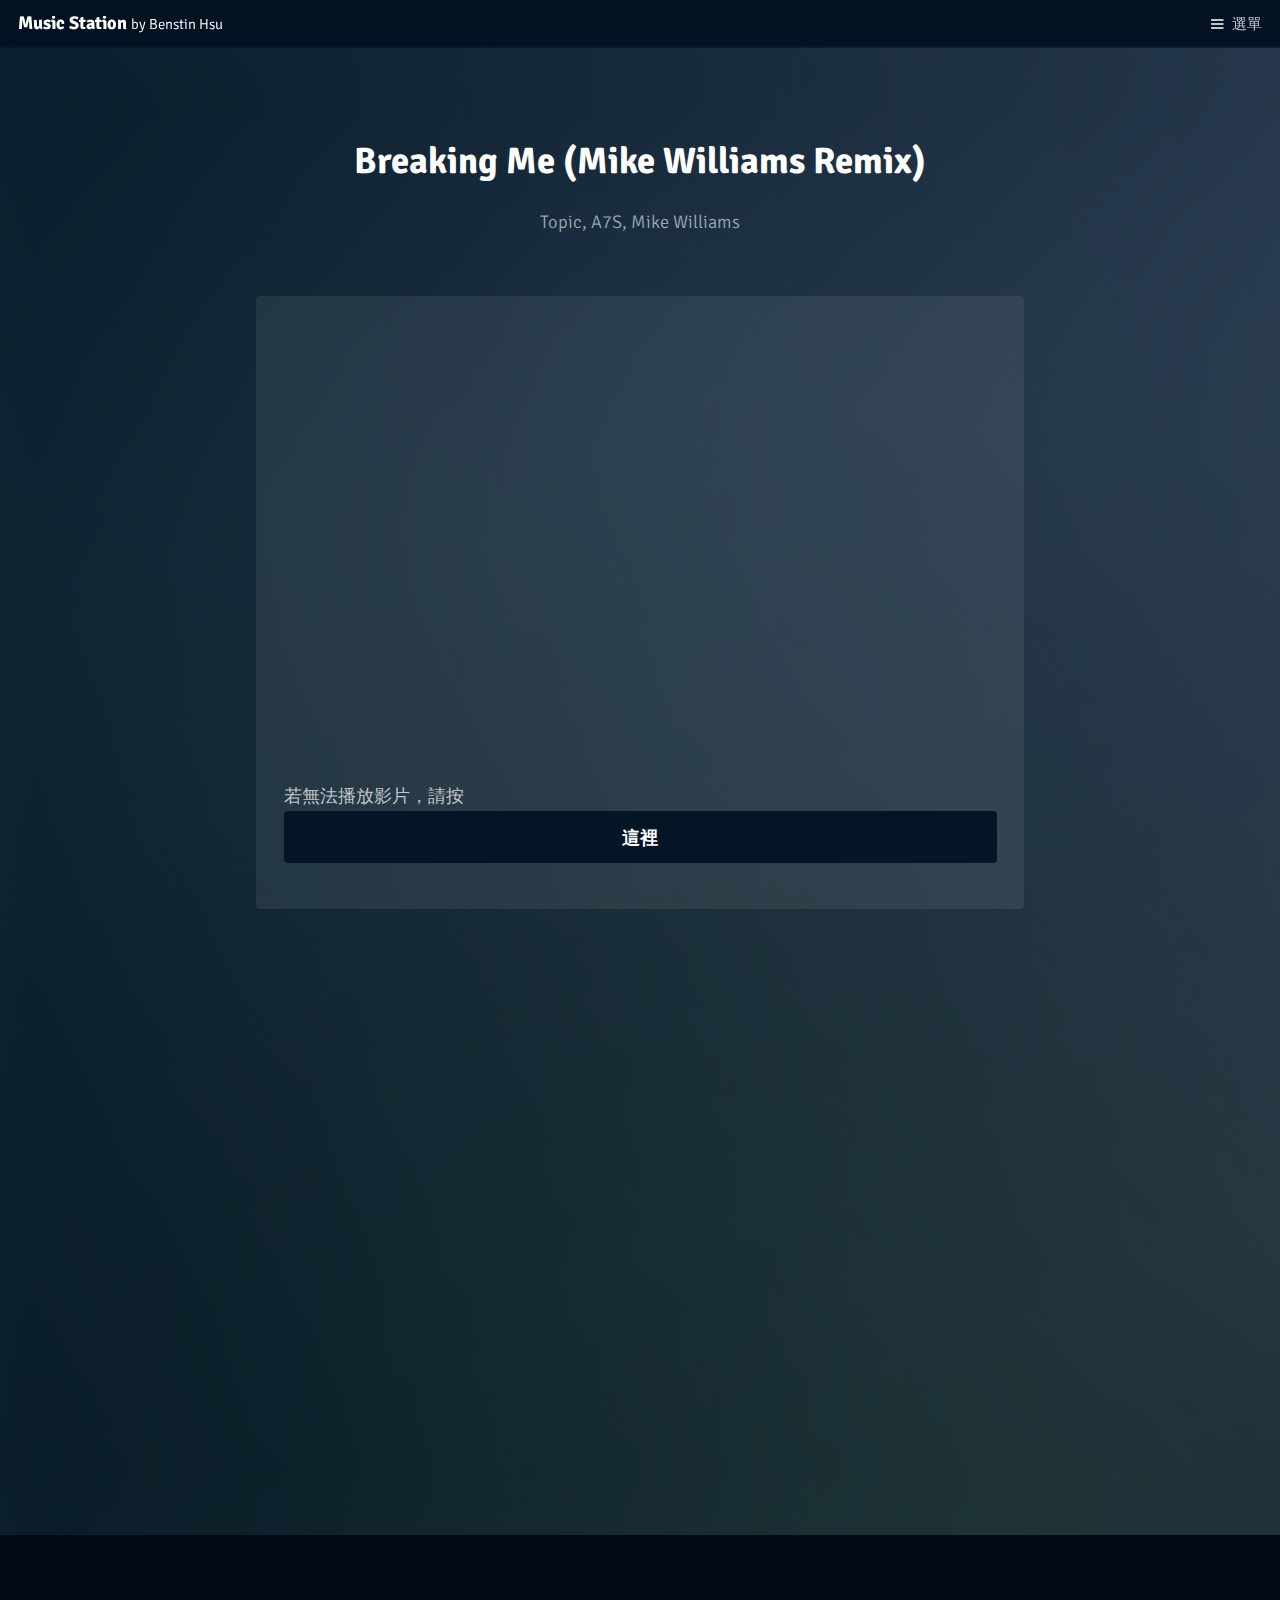
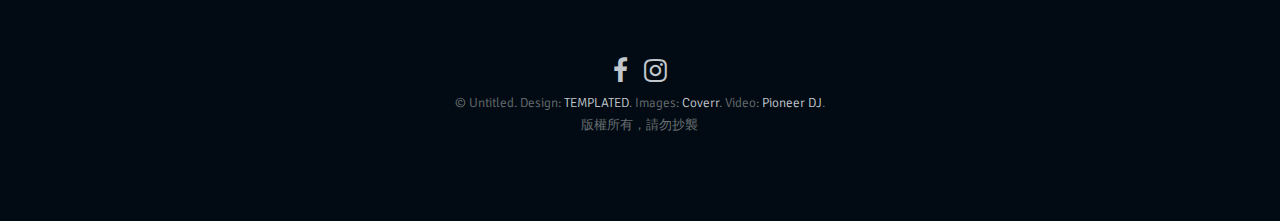
<file: Breaking Me (Mike Williams Remix).html>
<!DOCTYPE HTML>
<!--
	Broadcast by TEMPLATED
	templated.co @templatedco
	Released for free under the Creative Commons Attribution 3.0 license (templated.co/license)
-->
<html>
	<head>
		<title>Music Station</title>
		<meta charset="utf-8" />
		<meta name="viewport" content="width=device-width, initial-scale=1" />
		<link rel="stylesheet" href="assets/css/main.css" />
	</head>
	<body class="subpage">

		<!-- Header -->
		<header id="header">
			<h1><a href="index.html">Music Station <span>by Benstin Hsu</span></a></h1>
			<a href="#menu">選單</a>
		</header>

		<!-- Nav -->
		<nav id="menu">
			<ul class="links">
				<li><a href="index.html">主頁</a></li>
				<li><a href="song_list.html">推薦歌曲</a></li>
				<li><a href="download.html">Downloads</a></li>
			</ul>
		</nav>

		<!-- Main -->
			<div id="main">

			<!-- One -->
				<section class="wrapper style1">
					<div class="inner">
						<header class="align-center">
							<h2>Breaking Me (Mike Williams Remix)</h2>
							<p>Topic, A7S, Mike Williams</p>
						</header>
						<div class="video">
							<div class="video-wrapper">
								<iframe width="560" height="315" src="https://www.youtube.com/embed/a63MW3gzIX8" frameborder="0" allow="accelerometer; autoplay; clipboard-write; encrypted-media; gyroscope; picture-in-picture" allowfullscreen></iframe>
							</div>
							<p class="caption">
								若無法播放影片，請按<a class="button fit small, button my width" href="https://youtu.be/a63MW3gzIX8" target="_blank">這裡</a>
							</p>
						</div>
						<p><iframe src="https://open.spotify.com/embed/track/3NJiiUeeDNxszTgl3gZUjK" width="100%" height="315" frameborder="0" allowtransparency="true" allow="encrypted-media"></iframe></p>
						<p><iframe allow="autoplay *; encrypted-media *;" frameborder="0" height="150" style="width:100%;max-width:660px;overflow:hidden;background:transparent;" sandbox="allow-forms allow-popups allow-same-origin allow-scripts allow-storage-access-by-user-activation allow-top-navigation-by-user-activation" src="https://embed.music.apple.com/tw/album/breaking-me-mike-williams-remix/1518587060?i=1518587072"></iframe></p>
					</div>
				</section>

		<!-- Footer -->
		<footer id="footer">
			<div class="inner">
				<div class="flex flex-3">
					
			
			</div>
			<div class="copyright">
				<ul class="icons">
					<li><a href="https://www.facebook.com/Benstin1108" class="icon fa-facebook" target="_blank"><span class="label">Facebook</span></a></li>
					<li><a href="https://www.instagram.com/benstin231/" class="icon fa-instagram" target="_blank"><span class="label">Instagram</span></a></li>
				</ul>
				&copy; Untitled. Design: <a href="https://templated.co">TEMPLATED</a>. Images: <a href="https://unsplash.com">Coverr</a>. Video: <a href="https://www.pioneerdj.com/en/">Pioneer DJ</a>.<br>版權所有，請勿抄襲
			</div>
		</footer>

		<!-- Scripts -->
			<script src="assets/js/jquery.min.js"></script>
			<script src="assets/js/jquery.scrolly.min.js"></script>
			<script src="assets/js/skel.min.js"></script>
			<script src="assets/js/util.js"></script>
			<script src="assets/js/main.js"></script>

	</body>
</html>
</file>
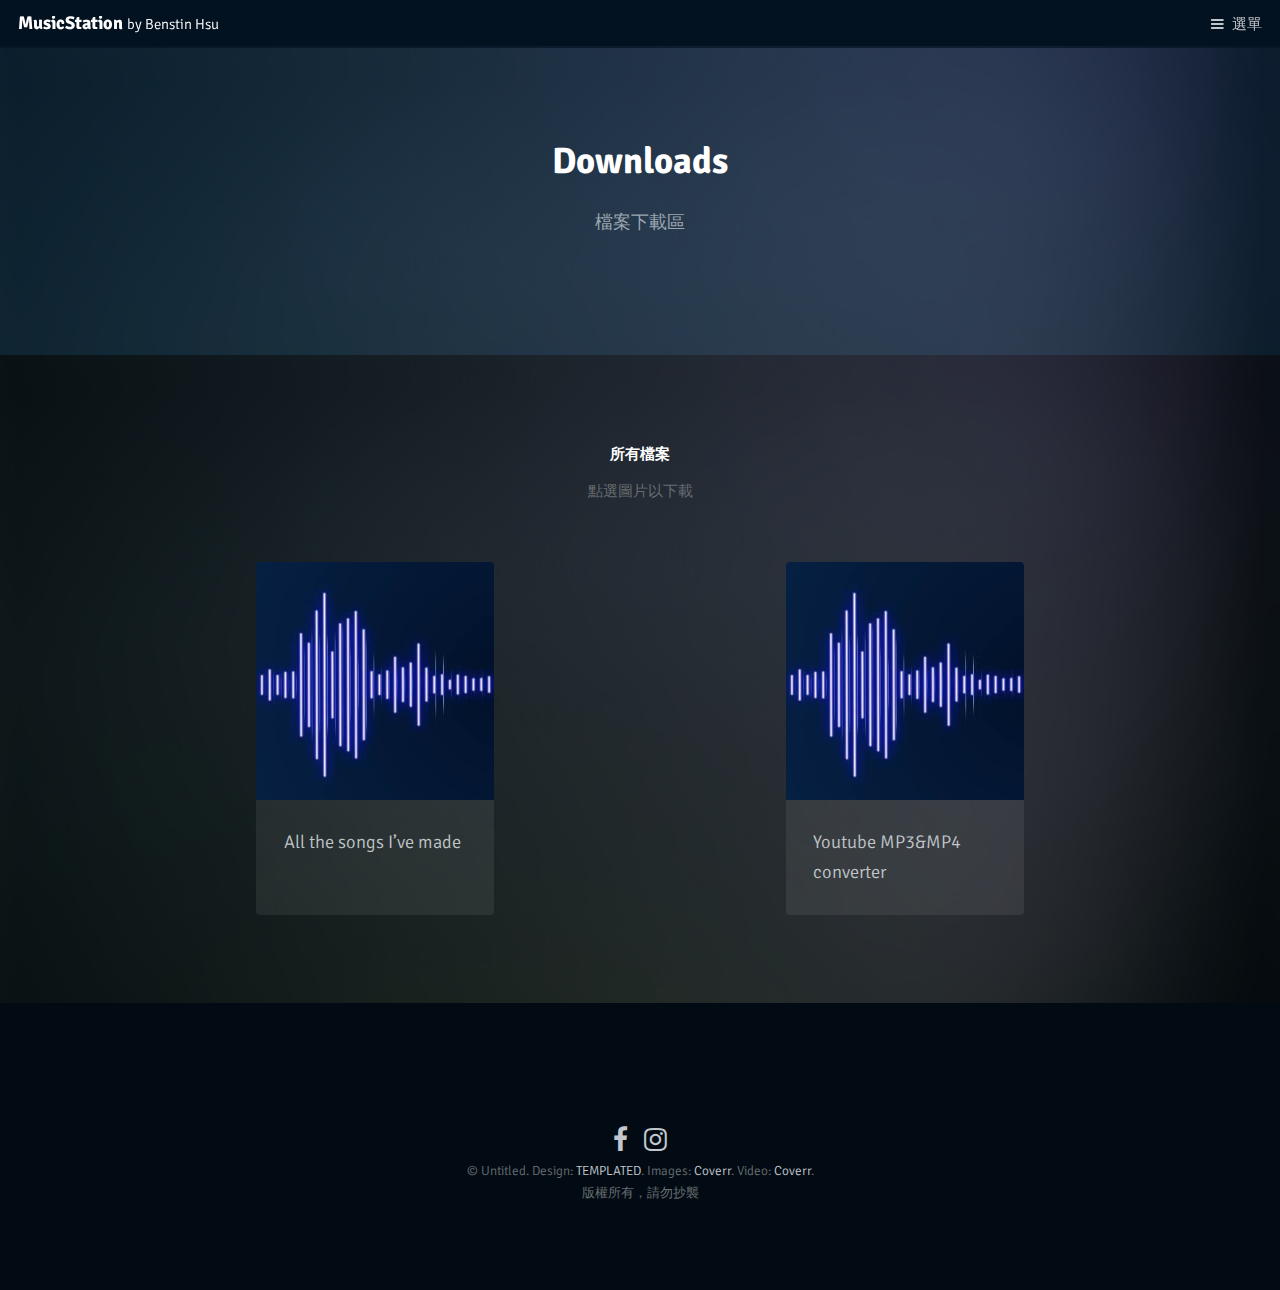
<file: download.html>
<!DOCTYPE HTML>
<!--
	Broadcast by TEMPLATED
	templated.co @templatedco
	Released for free under the Creative Commons Attribution 3.0 license (templated.co/license)
-->
<html>
	<head>
		<title>Music Station - Downloads</title>
		<meta charset="utf-8" />
		<meta name="viewport" content="width=device-width, initial-scale=1" />
		<link rel="stylesheet" href="assets/css/main.css" />
	</head>
	<body class="subpage">

		<!-- Header -->
			<header id="header">
				<h1><a href="index.html">MusicStation <span>by Benstin Hsu</span></a></h1>
				<a href="#menu">選單</a>
			</header>

		<!-- Nav -->
		<nav id="menu">
			<ul class="links">
				<li><a href="index.html">主頁</a></li>
				<li><a href="song_list.html">推薦歌曲</a></li>
				<li><a href="download.html">Downloads</a></li>
			</ul>
		</nav>

		<!-- Main -->
			<div id="main">

			<!-- One -->
				<section class="wrapper style1">
					<div class="inner">
						<header class="align-center">
							<h2>Downloads</h2>
							<p>檔案下載區</p>
						</header>
					</div>
				</section>

			<!-- Three -->
				<section class="wrapper ">
					<div class="inner">
						<header class="align-center">
							<h1>所有檔案</h1>
							<p>點選圖片以下載</p>
						</header>
						<!-- 3 Column Video Section -->
							<div class="flex flex-3">
								<!--div class="video col">
									<div class="image fit">
										<img src="images/pdf.png" alt="" />
										<div class="arrow">
											<div class=""></div>
										</div>
									</div>
									<p class="caption">
										國文科暑假作業閱讀心得寫作格式.pdf
									</p>
									<a href="/downloads/國文科暑假作業閱讀心得寫作格式.pdf" class="link" download=""><span>Click Me</span></a>
								</div>
								<div class="video col">
									<div class="image fit">
										<img src="images/pdf.png" alt="" />
										<div class="arrow">
											<div class=""></div>
										</div>
									</div>
									<p class="caption">
										數學科暑假作業閱讀心得.pdf
									</p>
									<a href="/downloads/數學科暑假作業閱讀心得.pdf" class="link" download=""><span>Click Me</span></a>
								</div-->
								<div class="video col">
									<div class="image fit">
										<img src="images/audio.jpg" alt="" />
										<div class="arrow">
											<div class=""></div>
										</div>
									</div>
									<p class="caption">
										All the songs I’ve made
									</p>
									<a href="/downloads/All the songs I’ve made.zip" class="link" download=""><span>Click Me</span></a>
								</div>
								<div class="video col">
									<div class="image fit">
										<img src="images/audio.jpg" alt="" />
										<div class="arrow">
											<div class=""></div>
										</div>
									</div>
									<p class="caption">
										Youtube MP3&MP4 converter
									</p>
									<a href="./downloads/Youtube MP3&MP4 converter.zip" class="link" download=""><span>Click Me</span></a>
								</div>
							</div>
					</div>
				</section>

			</div>

		<!-- Footer -->
			<footer id="footer">
				<div class="copyright">
					<ul class="icons">
						<li><a href="https://www.facebook.com/Benstin1108" class="icon fa-facebook" target="_blank"><span class="label">Facebook</span></a></li>
						<li><a href="https://www.instagram.com/benstin231/" class="icon fa-instagram" target="_blank"><span class="label">Instagram</span></a></li>
					</ul>
					&copy; Untitled. Design: <a href="https://templated.co">TEMPLATED</a>. Images: <a href="https://unsplash.com">Coverr</a>. Video: <a href="https://coverr.co">Coverr</a>.<br>版權所有，請勿抄襲
				</div>
			</footer>

		<!-- Scripts -->
			<script src="assets/js/jquery.min.js"></script>
			<script src="assets/js/jquery.scrolly.min.js"></script>
			<script src="assets/js/skel.min.js"></script>
			<script src="assets/js/util.js"></script>
			<script src="assets/js/main.js"></script>

	</body>
</html>
</file>
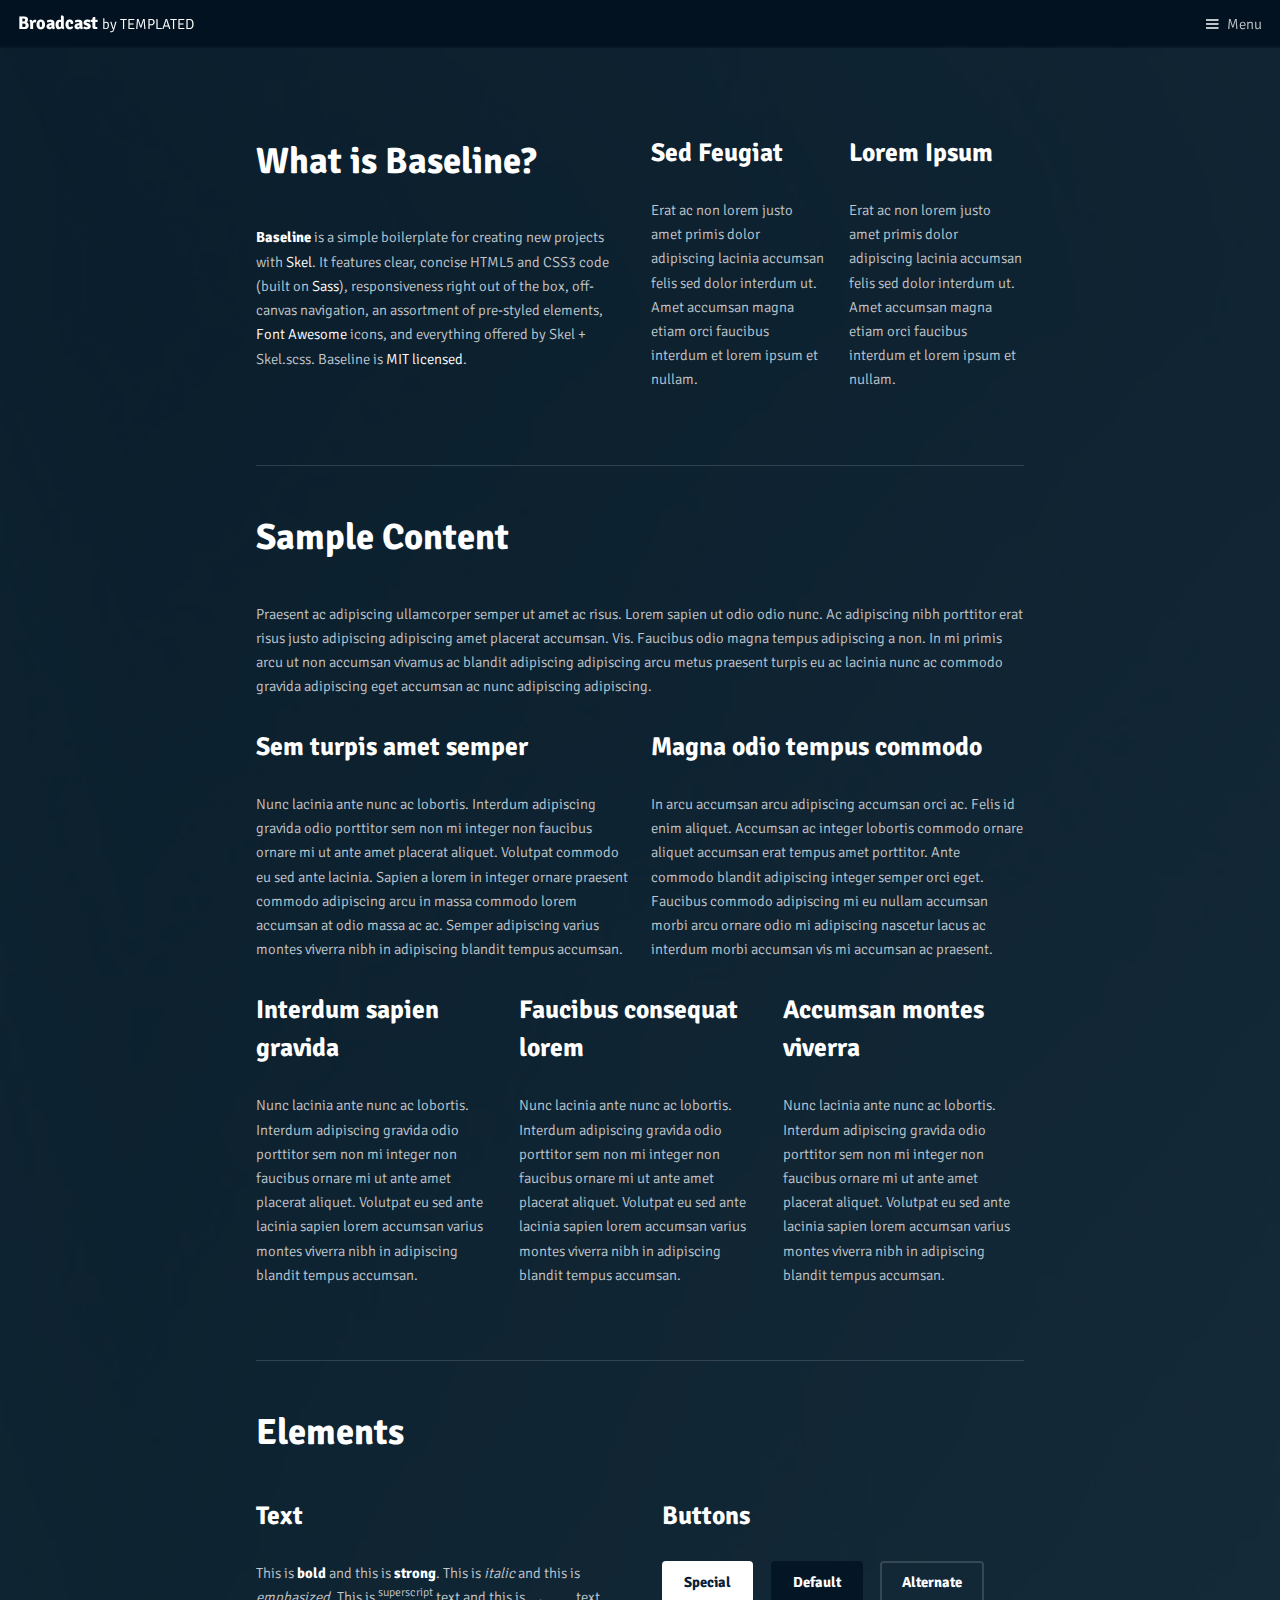
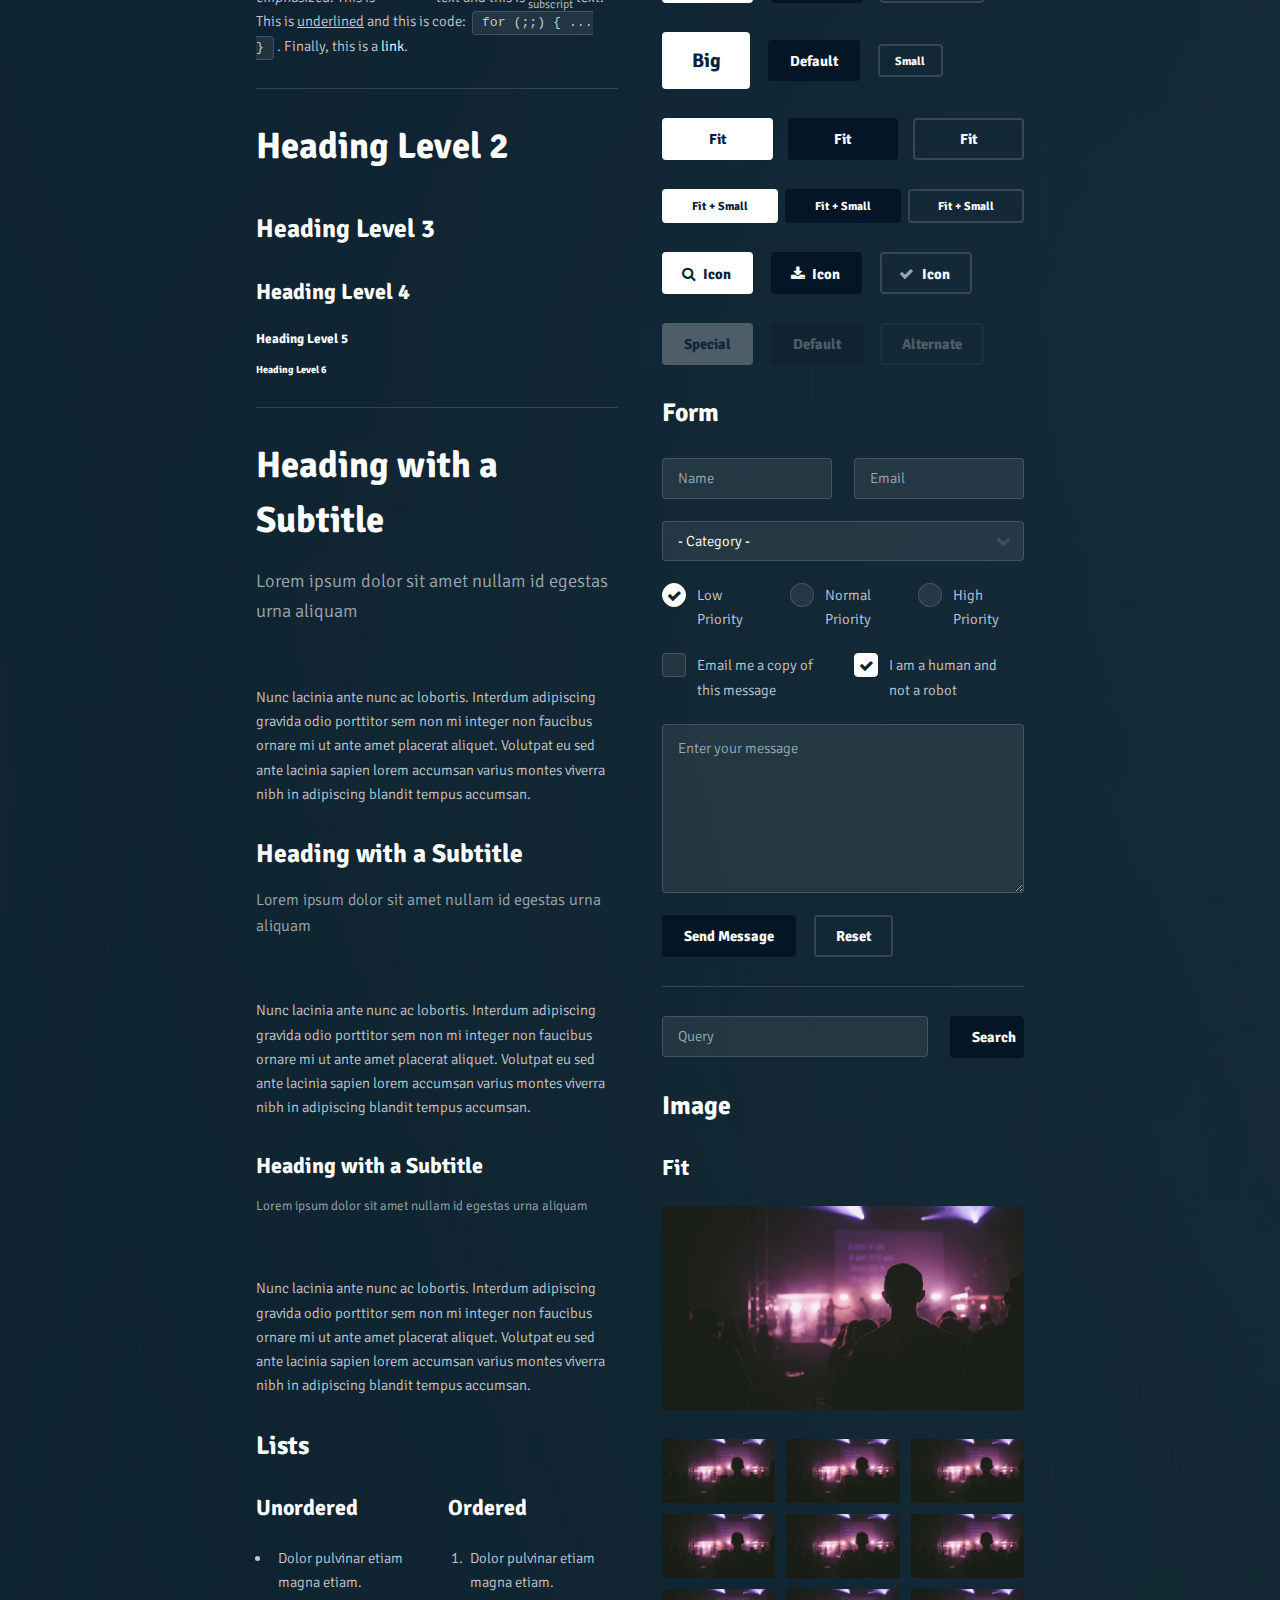
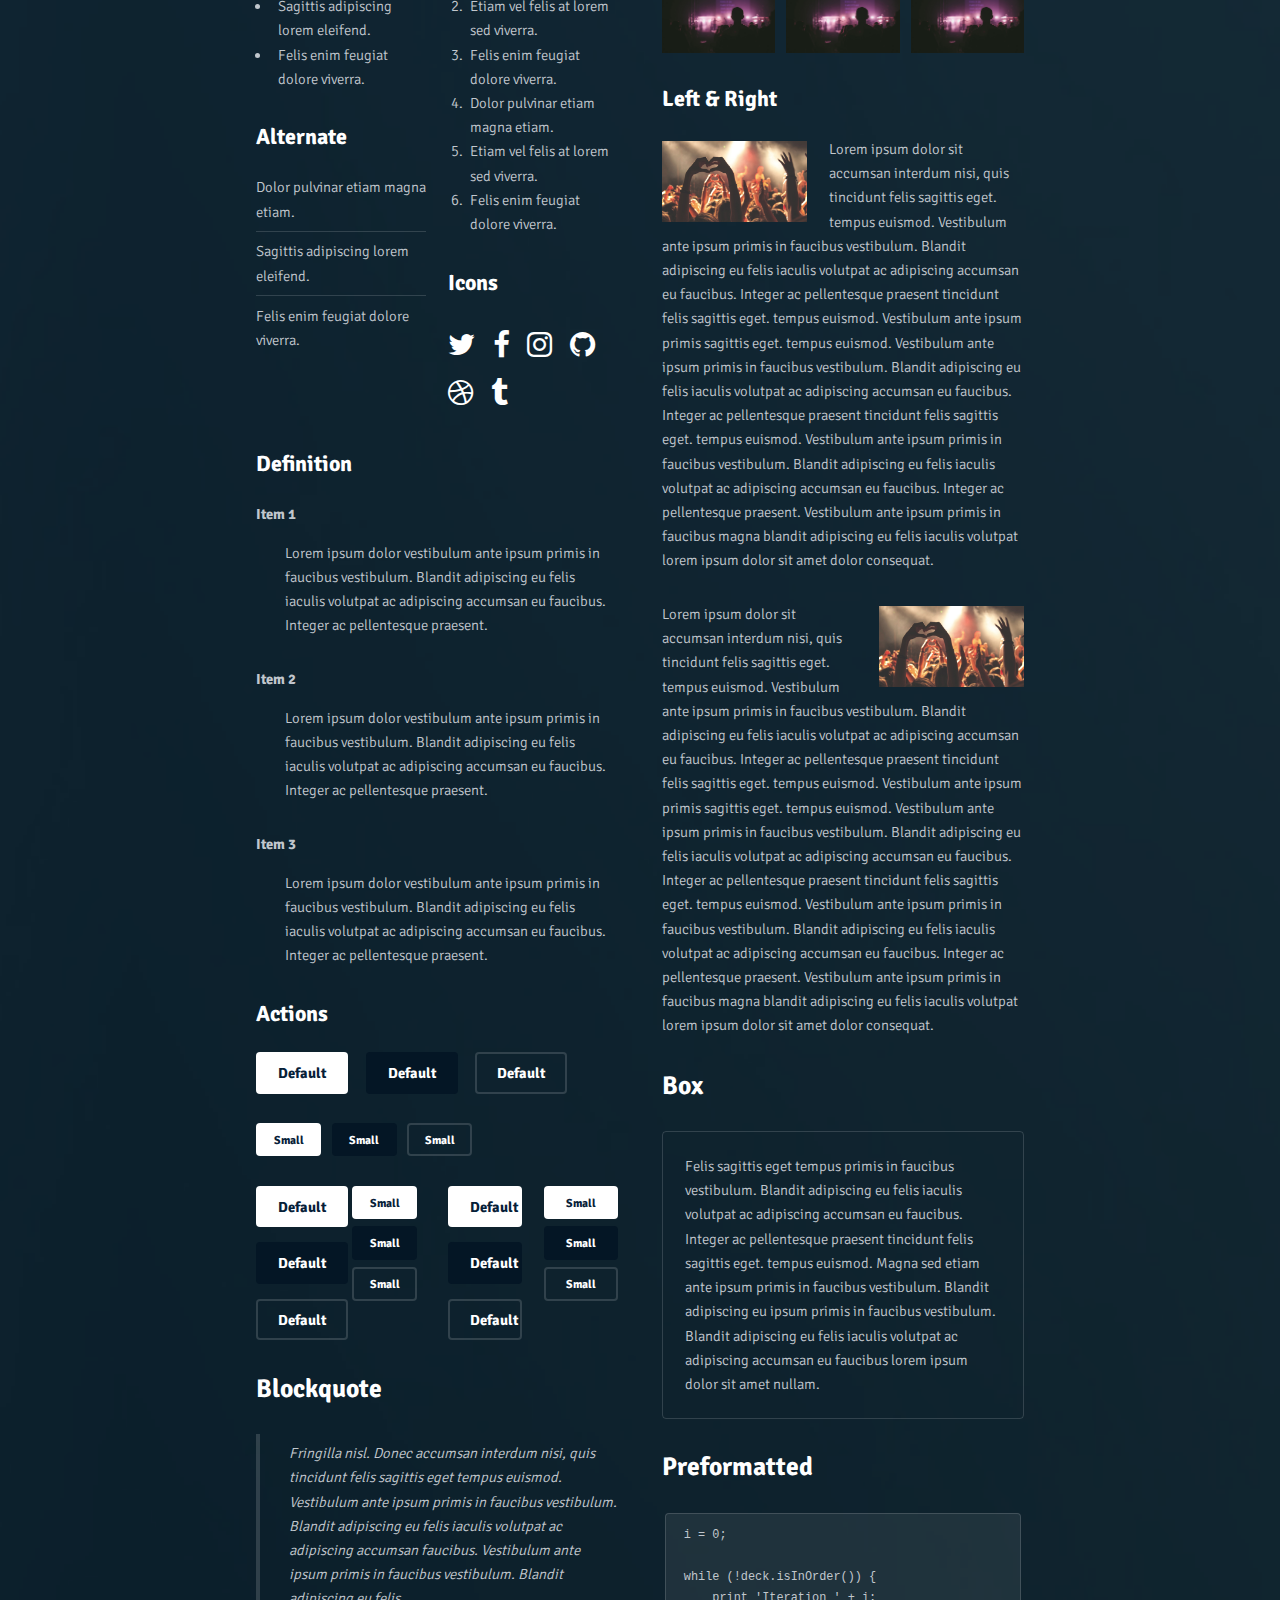
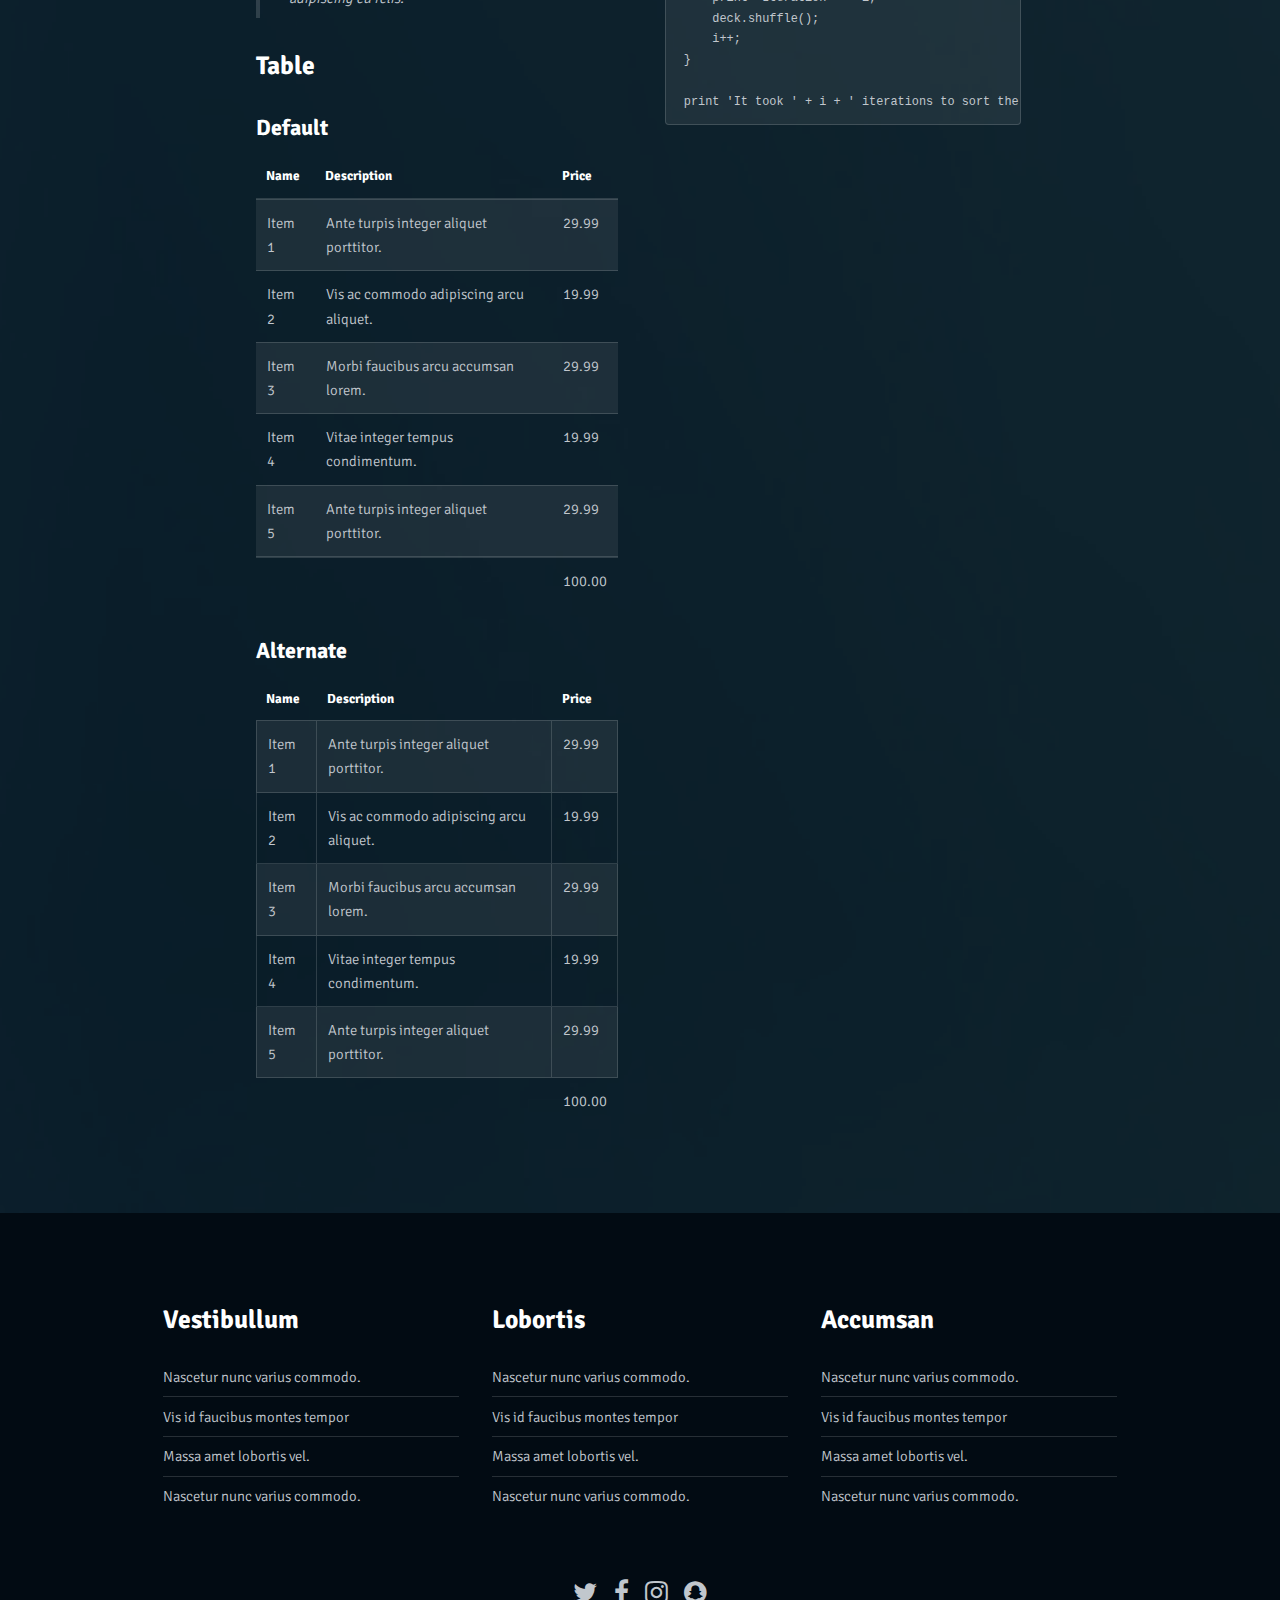
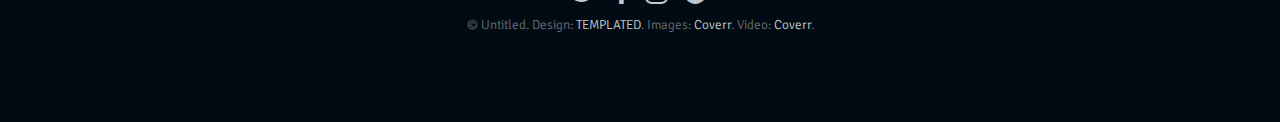
<file: elements.html>
<!DOCTYPE HTML>
<!--
	Broadcast by TEMPLATED
	templated.co @templatedco
	Released for free under the Creative Commons Attribution 3.0 license (templated.co/license)
-->
<html>
	<head>
		<title>Elements - Broadcast by TEMPLATED</title>
		<meta charset="utf-8" />
		<meta name="viewport" content="width=device-width, initial-scale=1" />
		<link rel="stylesheet" href="assets/css/main.css" />
	</head>
	<body class="subpage">

		<!-- Header -->
			<header id="header">
				<h1><a href="#">Broadcast <span>by TEMPLATED</span></a></h1>
				<a href="#menu">Menu</a>
			</header>

		<!-- Nav -->
			<nav id="menu">
				<ul class="links">
					<li><a href="index.html">Home</a></li>
					<li><a href="generic.html">Generic</a></li>
					<li><a href="elements.html">Elements</a></li>
				</ul>
			</nav>

		<!-- Main -->
			<div id="main">
				<section class="wrapper style1">
				<div class="inner">

				<!-- Intro -->
					<div class="row">
						<section class="6u 12u$(medium)">
							<h2>What is Baseline?</h2>
							<p><strong>Baseline</strong> is a simple boilerplate for creating new projects with <a href="http://skel.io">Skel</a>. It features clear, concise HTML5 and CSS3 code (built on <a href="http://sass-lang.com">Sass</a>), responsiveness right out of the box, off-canvas navigation, an assortment of pre-styled elements, <a href="http://fontawesome.io">Font Awesome</a> icons, and everything offered by Skel + Skel.scss. Baseline is <a href="http://skel.io/license">MIT licensed</a>.</p>
						</section>
						<section class="3u 6u(medium) 12u$(small)">
							<h3>Sed Feugiat</h3>
							<p>Erat ac non lorem justo amet primis dolor adipiscing lacinia accumsan felis sed dolor interdum ut. Amet accumsan magna etiam orci faucibus interdum et lorem ipsum et nullam.</p>
						</section>
						<section class="3u$ 6u$(medium) 12u$(small)">
							<h3>Lorem Ipsum</h3>
							<p>Erat ac non lorem justo amet primis dolor adipiscing lacinia accumsan felis sed dolor interdum ut. Amet accumsan magna etiam orci faucibus interdum et lorem ipsum et nullam.</p>
						</section>
					</div>

				<hr class="major" />

				<!-- Content -->
					<h2 id="content">Sample Content</h2>
					<p>Praesent ac adipiscing ullamcorper semper ut amet ac risus. Lorem sapien ut odio odio nunc. Ac adipiscing nibh porttitor erat risus justo adipiscing adipiscing amet placerat accumsan. Vis. Faucibus odio magna tempus adipiscing a non. In mi primis arcu ut non accumsan vivamus ac blandit adipiscing adipiscing arcu metus praesent turpis eu ac lacinia nunc ac commodo gravida adipiscing eget accumsan ac nunc adipiscing adipiscing.</p>
					<div class="row">
						<div class="6u 12u$(small)">
							<h3>Sem turpis amet semper</h3>
							<p>Nunc lacinia ante nunc ac lobortis. Interdum adipiscing gravida odio porttitor sem non mi integer non faucibus ornare mi ut ante amet placerat aliquet. Volutpat commodo eu sed ante lacinia. Sapien a lorem in integer ornare praesent commodo adipiscing arcu in massa commodo lorem accumsan at odio massa ac ac. Semper adipiscing varius montes viverra nibh in adipiscing blandit tempus accumsan.</p>
						</div>
						<div class="6u$ 12u$(small)">
							<h3>Magna odio tempus commodo</h3>
							<p>In arcu accumsan arcu adipiscing accumsan orci ac. Felis id enim aliquet. Accumsan ac integer lobortis commodo ornare aliquet accumsan erat tempus amet porttitor. Ante commodo blandit adipiscing integer semper orci eget. Faucibus commodo adipiscing mi eu nullam accumsan morbi arcu ornare odio mi adipiscing nascetur lacus ac interdum morbi accumsan vis mi accumsan ac praesent.</p>
						</div>
						<!-- Break -->
						<div class="4u 12u$(medium)">
							<h3>Interdum sapien gravida</h3>
							<p>Nunc lacinia ante nunc ac lobortis. Interdum adipiscing gravida odio porttitor sem non mi integer non faucibus ornare mi ut ante amet placerat aliquet. Volutpat eu sed ante lacinia sapien lorem accumsan varius montes viverra nibh in adipiscing blandit tempus accumsan.</p>
						</div>
						<div class="4u 12u$(medium)">
							<h3>Faucibus consequat lorem</h3>
							<p>Nunc lacinia ante nunc ac lobortis. Interdum adipiscing gravida odio porttitor sem non mi integer non faucibus ornare mi ut ante amet placerat aliquet. Volutpat eu sed ante lacinia sapien lorem accumsan varius montes viverra nibh in adipiscing blandit tempus accumsan.</p>
						</div>
						<div class="4u$ 12u$(medium)">
							<h3>Accumsan montes viverra</h3>
							<p>Nunc lacinia ante nunc ac lobortis. Interdum adipiscing gravida odio porttitor sem non mi integer non faucibus ornare mi ut ante amet placerat aliquet. Volutpat eu sed ante lacinia sapien lorem accumsan varius montes viverra nibh in adipiscing blandit tempus accumsan.</p>
						</div>
					</div>

				<hr class="major" />

				<!-- Elements -->
					<h2 id="elements">Elements</h2>
					<div class="row 200%">
						<div class="6u 12u$(medium)">

							<!-- Text stuff -->
								<h3>Text</h3>
								<p>This is <b>bold</b> and this is <strong>strong</strong>. This is <i>italic</i> and this is <em>emphasized</em>.
								This is <sup>superscript</sup> text and this is <sub>subscript</sub> text.
								This is <u>underlined</u> and this is code: <code>for (;;) { ... }</code>.
								Finally, this is a <a href="#">link</a>.</p>
								<hr />
								<h2>Heading Level 2</h2>
								<h3>Heading Level 3</h3>
								<h4>Heading Level 4</h4>
								<h5>Heading Level 5</h5>
								<h6>Heading Level 6</h6>
								<hr />
								<header>
									<h2>Heading with a Subtitle</h2>
									<p>Lorem ipsum dolor sit amet nullam id egestas urna aliquam</p>
								</header>
								<p>Nunc lacinia ante nunc ac lobortis. Interdum adipiscing gravida odio porttitor sem non mi integer non faucibus ornare mi ut ante amet placerat aliquet. Volutpat eu sed ante lacinia sapien lorem accumsan varius montes viverra nibh in adipiscing blandit tempus accumsan.</p>
								<header>
									<h3>Heading with a Subtitle</h3>
									<p>Lorem ipsum dolor sit amet nullam id egestas urna aliquam</p>
								</header>
								<p>Nunc lacinia ante nunc ac lobortis. Interdum adipiscing gravida odio porttitor sem non mi integer non faucibus ornare mi ut ante amet placerat aliquet. Volutpat eu sed ante lacinia sapien lorem accumsan varius montes viverra nibh in adipiscing blandit tempus accumsan.</p>
								<header>
									<h4>Heading with a Subtitle</h4>
									<p>Lorem ipsum dolor sit amet nullam id egestas urna aliquam</p>
								</header>
								<p>Nunc lacinia ante nunc ac lobortis. Interdum adipiscing gravida odio porttitor sem non mi integer non faucibus ornare mi ut ante amet placerat aliquet. Volutpat eu sed ante lacinia sapien lorem accumsan varius montes viverra nibh in adipiscing blandit tempus accumsan.</p>

							<!-- Lists -->
								<h3>Lists</h3>
								<div class="row">
									<div class="6u 12u$(small)">

										<h4>Unordered</h4>
										<ul>
											<li>Dolor pulvinar etiam magna etiam.</li>
											<li>Sagittis adipiscing lorem eleifend.</li>
											<li>Felis enim feugiat dolore viverra.</li>
										</ul>

										<h4>Alternate</h4>
										<ul class="alt">
											<li>Dolor pulvinar etiam magna etiam.</li>
											<li>Sagittis adipiscing lorem eleifend.</li>
											<li>Felis enim feugiat dolore viverra.</li>
										</ul>

									</div>
									<div class="6u$ 12u$(small)">

										<h4>Ordered</h4>
										<ol>
											<li>Dolor pulvinar etiam magna etiam.</li>
											<li>Etiam vel felis at lorem sed viverra.</li>
											<li>Felis enim feugiat dolore viverra.</li>
											<li>Dolor pulvinar etiam magna etiam.</li>
											<li>Etiam vel felis at lorem sed viverra.</li>
											<li>Felis enim feugiat dolore viverra.</li>
										</ol>

										<h4>Icons</h4>
										<ul class="icons">
											<li><a href="#" class="icon fa-twitter"><span class="label">Twitter</span></a></li>
											<li><a href="#" class="icon fa-facebook"><span class="label">Facebook</span></a></li>
											<li><a href="#" class="icon fa-instagram"><span class="label">Instagram</span></a></li>
											<li><a href="#" class="icon fa-github"><span class="label">Github</span></a></li>
											<li><a href="#" class="icon fa-dribbble"><span class="label">Dribbble</span></a></li>
											<li><a href="#" class="icon fa-tumblr"><span class="label">Tumblr</span></a></li>
										</ul>

									</div>
								</div>
								<h4>Definition</h4>
								<dl>
									<dt>Item 1</dt>
									<dd>
										<p>Lorem ipsum dolor vestibulum ante ipsum primis in faucibus vestibulum. Blandit adipiscing eu felis iaculis volutpat ac adipiscing accumsan eu faucibus. Integer ac pellentesque praesent.</p>
									</dd>
									<dt>Item 2</dt>
									<dd>
										<p>Lorem ipsum dolor vestibulum ante ipsum primis in faucibus vestibulum. Blandit adipiscing eu felis iaculis volutpat ac adipiscing accumsan eu faucibus. Integer ac pellentesque praesent.</p>
									</dd>
									<dt>Item 3</dt>
									<dd>
										<p>Lorem ipsum dolor vestibulum ante ipsum primis in faucibus vestibulum. Blandit adipiscing eu felis iaculis volutpat ac adipiscing accumsan eu faucibus. Integer ac pellentesque praesent.</p>
									</dd>
								</dl>

								<h4>Actions</h4>
								<ul class="actions">
									<li><a href="#" class="button special">Default</a></li>
									<li><a href="#" class="button">Default</a></li>
									<li><a href="#" class="button alt">Default</a></li>
								</ul>
								<ul class="actions small">
									<li><a href="#" class="button special small">Small</a></li>
									<li><a href="#" class="button small">Small</a></li>
									<li><a href="#" class="button alt small">Small</a></li>
								</ul>
								<div class="row">
									<div class="3u 12u$(small)">
										<ul class="actions vertical">
											<li><a href="#" class="button special">Default</a></li>
											<li><a href="#" class="button">Default</a></li>
											<li><a href="#" class="button alt">Default</a></li>
										</ul>
									</div>
									<div class="3u 12u$(small)">
										<ul class="actions vertical small">
											<li><a href="#" class="button special small">Small</a></li>
											<li><a href="#" class="button small">Small</a></li>
											<li><a href="#" class="button alt small">Small</a></li>
										</ul>
									</div>
									<div class="3u 12u$(small)">
										<ul class="actions vertical">
											<li><a href="#" class="button special fit">Default</a></li>
											<li><a href="#" class="button fit">Default</a></li>
											<li><a href="#" class="button alt fit">Default</a></li>
										</ul>
									</div>
									<div class="3u$ 12u$(small)">
										<ul class="actions vertical small">
											<li><a href="#" class="button special small fit">Small</a></li>
											<li><a href="#" class="button small fit">Small</a></li>
											<li><a href="#" class="button alt small fit">Small</a></li>
										</ul>
									</div>
								</div>

							<!-- Blockquote -->
								<h3>Blockquote</h3>
								<blockquote>Fringilla nisl. Donec accumsan interdum nisi, quis tincidunt felis sagittis eget tempus euismod. Vestibulum ante ipsum primis in faucibus vestibulum. Blandit adipiscing eu felis iaculis volutpat ac adipiscing accumsan faucibus. Vestibulum ante ipsum primis in faucibus vestibulum. Blandit adipiscing eu felis.</blockquote>

							<!-- Table -->
								<h3>Table</h3>

								<h4>Default</h4>
								<div class="table-wrapper">
									<table>
										<thead>
											<tr>
												<th>Name</th>
												<th>Description</th>
												<th>Price</th>
											</tr>
										</thead>
										<tbody>
											<tr>
												<td>Item 1</td>
												<td>Ante turpis integer aliquet porttitor.</td>
												<td>29.99</td>
											</tr>
											<tr>
												<td>Item 2</td>
												<td>Vis ac commodo adipiscing arcu aliquet.</td>
												<td>19.99</td>
											</tr>
											<tr>
												<td>Item 3</td>
												<td> Morbi faucibus arcu accumsan lorem.</td>
												<td>29.99</td>
											</tr>
											<tr>
												<td>Item 4</td>
												<td>Vitae integer tempus condimentum.</td>
												<td>19.99</td>
											</tr>
											<tr>
												<td>Item 5</td>
												<td>Ante turpis integer aliquet porttitor.</td>
												<td>29.99</td>
											</tr>
										</tbody>
										<tfoot>
											<tr>
												<td colspan="2"></td>
												<td>100.00</td>
											</tr>
										</tfoot>
									</table>
								</div>

								<h4>Alternate</h4>
								<div class="table-wrapper">
									<table class="alt">
										<thead>
											<tr>
												<th>Name</th>
												<th>Description</th>
												<th>Price</th>
											</tr>
										</thead>
										<tbody>
											<tr>
												<td>Item 1</td>
												<td>Ante turpis integer aliquet porttitor.</td>
												<td>29.99</td>
											</tr>
											<tr>
												<td>Item 2</td>
												<td>Vis ac commodo adipiscing arcu aliquet.</td>
												<td>19.99</td>
											</tr>
											<tr>
												<td>Item 3</td>
												<td> Morbi faucibus arcu accumsan lorem.</td>
												<td>29.99</td>
											</tr>
											<tr>
												<td>Item 4</td>
												<td>Vitae integer tempus condimentum.</td>
												<td>19.99</td>
											</tr>
											<tr>
												<td>Item 5</td>
												<td>Ante turpis integer aliquet porttitor.</td>
												<td>29.99</td>
											</tr>
										</tbody>
										<tfoot>
											<tr>
												<td colspan="2"></td>
												<td>100.00</td>
											</tr>
										</tfoot>
									</table>
								</div>

						</div>
						<div class="6u$ 12u$(medium)">

							<!-- Buttons -->
								<h3>Buttons</h3>
								<ul class="actions">
									<li><a href="#" class="button special">Special</a></li>
									<li><a href="#" class="button">Default</a></li>
									<li><a href="#" class="button alt">Alternate</a></li>
								</ul>
								<ul class="actions">
									<li><a href="#" class="button special big">Big</a></li>
									<li><a href="#" class="button">Default</a></li>
									<li><a href="#" class="button alt small">Small</a></li>
								</ul>
								<ul class="actions fit">
									<li><a href="#" class="button special fit">Fit</a></li>
									<li><a href="#" class="button fit">Fit</a></li>
									<li><a href="#" class="button alt fit">Fit</a></li>
								</ul>
								<ul class="actions fit small">
									<li><a href="#" class="button special fit small">Fit + Small</a></li>
									<li><a href="#" class="button fit small">Fit + Small</a></li>
									<li><a href="#" class="button alt fit small">Fit + Small</a></li>
								</ul>
								<ul class="actions">
									<li><a href="#" class="button special icon fa-search">Icon</a></li>
									<li><a href="#" class="button icon fa-download">Icon</a></li>
									<li><a href="#" class="button alt icon fa-check">Icon</a></li>
								</ul>
								<ul class="actions">
									<li><span class="button special disabled">Special</span></li>
									<li><span class="button disabled">Default</span></li>
									<li><span class="button alt disabled">Alternate</span></li>
								</ul>

							<!-- Form -->
								<h3>Form</h3>

								<form method="post" action="#">
									<div class="row uniform">
										<div class="6u 12u$(xsmall)">
											<input type="text" name="name" id="name" value="" placeholder="Name" />
										</div>
										<div class="6u$ 12u$(xsmall)">
											<input type="email" name="email" id="email" value="" placeholder="Email" />
										</div>
										<!-- Break -->
										<div class="12u$">
											<div class="select-wrapper">
												<select name="category" id="category">
													<option value="">- Category -</option>
													<option value="1">Manufacturing</option>
													<option value="1">Shipping</option>
													<option value="1">Administration</option>
													<option value="1">Human Resources</option>
												</select>
											</div>
										</div>
										<!-- Break -->
										<div class="4u 12u$(small)">
											<input type="radio" id="priority-low" name="priority" checked>
											<label for="priority-low">Low Priority</label>
										</div>
										<div class="4u 12u$(small)">
											<input type="radio" id="priority-normal" name="priority">
											<label for="priority-normal">Normal Priority</label>
										</div>
										<div class="4u$ 12u$(small)">
											<input type="radio" id="priority-high" name="priority">
											<label for="priority-high">High Priority</label>
										</div>
										<!-- Break -->
										<div class="6u 12u$(small)">
											<input type="checkbox" id="copy" name="copy">
											<label for="copy">Email me a copy of this message</label>
										</div>
										<div class="6u$ 12u$(small)">
											<input type="checkbox" id="human" name="human" checked>
											<label for="human">I am a human and not a robot</label>
										</div>
										<!-- Break -->
										<div class="12u$">
											<textarea name="message" id="message" placeholder="Enter your message" rows="6"></textarea>
										</div>
										<!-- Break -->
										<div class="12u$">
											<ul class="actions">
												<li><input type="submit" value="Send Message" /></li>
												<li><input type="reset" value="Reset" class="alt" /></li>
											</ul>
										</div>
									</div>
								</form>

								<hr />

								<form method="post" action="#">
									<div class="row uniform">
										<div class="9u 12u$(small)">
											<input type="text" name="query" id="query" value="" placeholder="Query" />
										</div>
										<div class="3u$ 12u$(small)">
											<input type="submit" value="Search" class="fit" />
										</div>
									</div>
								</form>

							<!-- Image -->
								<h3>Image</h3>

								<h4>Fit</h4>
								<span class="image fit"><img src="images/pic01.jpg" alt="" /></span>
								<div class="box alt">
									<div class="row 50% uniform">
										<div class="4u"><span class="image fit"><img src="images/pic01.jpg" alt="" /></span></div>
										<div class="4u"><span class="image fit"><img src="images/pic01.jpg" alt="" /></span></div>
										<div class="4u$"><span class="image fit"><img src="images/pic01.jpg" alt="" /></span></div>
										<!-- Break -->
										<div class="4u"><span class="image fit"><img src="images/pic01.jpg" alt="" /></span></div>
										<div class="4u"><span class="image fit"><img src="images/pic01.jpg" alt="" /></span></div>
										<div class="4u$"><span class="image fit"><img src="images/pic01.jpg" alt="" /></span></div>
										<!-- Break -->
										<div class="4u"><span class="image fit"><img src="images/pic01.jpg" alt="" /></span></div>
										<div class="4u"><span class="image fit"><img src="images/pic01.jpg" alt="" /></span></div>
										<div class="4u$"><span class="image fit"><img src="images/pic01.jpg" alt="" /></span></div>
									</div>
								</div>

								<h4>Left &amp; Right</h4>
								<p><span class="image left"><img src="images/pic02.jpg" alt="" /></span>Lorem ipsum dolor sit accumsan interdum nisi, quis tincidunt felis sagittis eget. tempus euismod. Vestibulum ante ipsum primis in faucibus vestibulum. Blandit adipiscing eu felis iaculis volutpat ac adipiscing accumsan eu faucibus. Integer ac pellentesque praesent tincidunt felis sagittis eget. tempus euismod. Vestibulum ante ipsum primis sagittis eget. tempus euismod. Vestibulum ante ipsum primis in faucibus vestibulum. Blandit adipiscing eu felis iaculis volutpat ac adipiscing accumsan eu faucibus. Integer ac pellentesque praesent tincidunt felis sagittis eget. tempus euismod. Vestibulum ante ipsum primis in faucibus vestibulum. Blandit adipiscing eu felis iaculis volutpat ac adipiscing accumsan eu faucibus. Integer ac pellentesque praesent. Vestibulum ante ipsum primis in faucibus magna blandit adipiscing eu felis iaculis volutpat lorem ipsum dolor sit amet dolor consequat.</p>
								<p><span class="image right"><img src="images/pic02.jpg" alt="" /></span>Lorem ipsum dolor sit accumsan interdum nisi, quis tincidunt felis sagittis eget. tempus euismod. Vestibulum ante ipsum primis in faucibus vestibulum. Blandit adipiscing eu felis iaculis volutpat ac adipiscing accumsan eu faucibus. Integer ac pellentesque praesent tincidunt felis sagittis eget. tempus euismod. Vestibulum ante ipsum primis sagittis eget. tempus euismod. Vestibulum ante ipsum primis in faucibus vestibulum. Blandit adipiscing eu felis iaculis volutpat ac adipiscing accumsan eu faucibus. Integer ac pellentesque praesent tincidunt felis sagittis eget. tempus euismod. Vestibulum ante ipsum primis in faucibus vestibulum. Blandit adipiscing eu felis iaculis volutpat ac adipiscing accumsan eu faucibus. Integer ac pellentesque praesent. Vestibulum ante ipsum primis in faucibus magna blandit adipiscing eu felis iaculis volutpat lorem ipsum dolor sit amet dolor consequat.</p>

							<!-- Box -->
								<h3>Box</h3>
								<div class="box">
									<p>Felis sagittis eget tempus primis in faucibus vestibulum. Blandit adipiscing eu felis iaculis volutpat ac adipiscing accumsan eu faucibus. Integer ac pellentesque praesent tincidunt felis sagittis eget. tempus euismod. Magna sed etiam ante ipsum primis in faucibus vestibulum. Blandit adipiscing eu ipsum primis in faucibus vestibulum. Blandit adipiscing eu felis iaculis volutpat ac adipiscing accumsan eu faucibus lorem ipsum dolor sit amet nullam.</p>
								</div>

							<!-- Preformatted Code -->
								<h3>Preformatted</h3>
								<pre><code>i = 0;

while (!deck.isInOrder()) {
    print 'Iteration ' + i;
    deck.shuffle();
    i++;
}

print 'It took ' + i + ' iterations to sort the deck.';
</code></pre>

						</div>
					</div>
				</div>
				</section>
			</div>

		<!-- Footer -->
			<footer id="footer">
				<div class="inner">
					<div class="flex flex-3">
						<div class="col">
							<h3>Vestibullum</h3>
							<ul class="alt">
								<li><a href="#">Nascetur nunc varius commodo.</a></li>
								<li><a href="#">Vis id faucibus montes tempor</a></li>
								<li><a href="#">Massa amet lobortis vel.</a></li>
								<li><a href="#">Nascetur nunc varius commodo.</a></li>
							</ul>
						</div>
						<div class="col">
							<h3>Lobortis</h3>
							<ul class="alt">
								<li><a href="#">Nascetur nunc varius commodo.</a></li>
								<li><a href="#">Vis id faucibus montes tempor</a></li>
								<li><a href="#">Massa amet lobortis vel.</a></li>
								<li><a href="#">Nascetur nunc varius commodo.</a></li>
							</ul>
						</div>
						<div class="col">
							<h3>Accumsan</h3>
							<ul class="alt">
								<li><a href="#">Nascetur nunc varius commodo.</a></li>
								<li><a href="#">Vis id faucibus montes tempor</a></li>
								<li><a href="#">Massa amet lobortis vel.</a></li>
								<li><a href="#">Nascetur nunc varius commodo.</a></li>
							</ul>
						</div>
					</div>
				</div>
				<div class="copyright">
					<ul class="icons">
						<li><a href="#" class="icon fa-twitter"><span class="label">Twitter</span></a></li>
						<li><a href="#" class="icon fa-facebook"><span class="label">Facebook</span></a></li>
						<li><a href="#" class="icon fa-instagram"><span class="label">Instagram</span></a></li>
						<li><a href="#" class="icon fa-snapchat"><span class="label">Snapchat</span></a></li>
					</ul>
					&copy; Untitled. Design: <a href="https://templated.co">TEMPLATED</a>. Images: <a href="https://unsplash.com">Coverr</a>. Video: <a href="https://coverr.co">Coverr</a>.
				</div>
			</footer>

		<!-- Scripts -->
			<script src="assets/js/jquery.min.js"></script>
			<script src="assets/js/jquery.scrolly.min.js"></script>
			<script src="assets/js/skel.min.js"></script>
			<script src="assets/js/util.js"></script>
			<script src="assets/js/main.js"></script>

	</body>
</html>
</file>
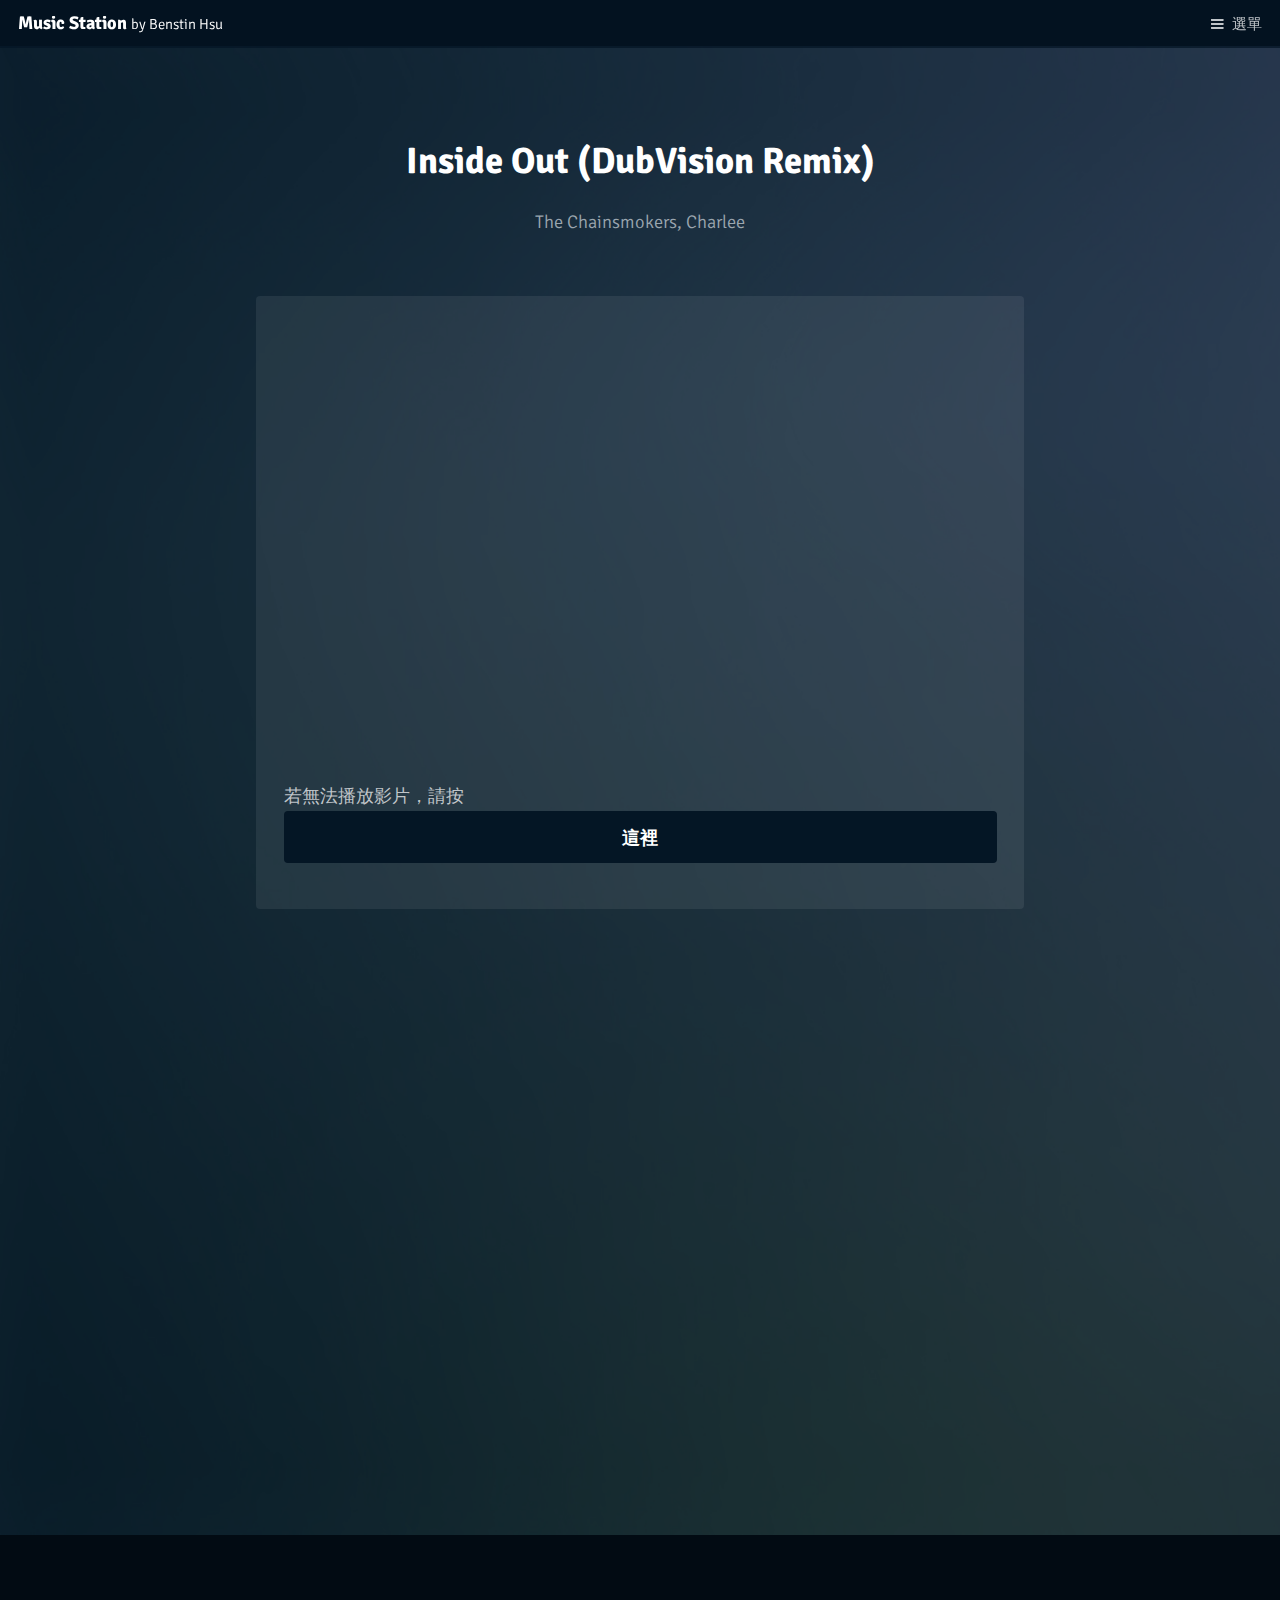
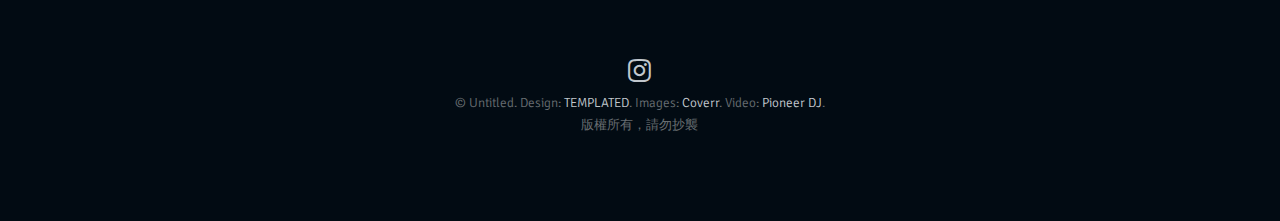
<file: Inside Out (DubVision Remix).html>
<!DOCTYPE HTML>
<!--
	Broadcast by TEMPLATED
	templated.co @templatedco
	Released for free under the Creative Commons Attribution 3.0 license (templated.co/license)
-->
<html>
	<head>
		<title>Music Station</title>
		<meta charset="utf-8" />
		<meta name="viewport" content="width=device-width, initial-scale=1" />
		<link rel="stylesheet" href="assets/css/main.css" />
	</head>
	<body class="subpage">

		<!-- Header -->
		<header id="header">
			<h1><a href="index.html">Music Station <span>by Benstin Hsu</span></a></h1>
			<a href="#menu">選單</a>
		</header>

		<!-- Nav -->
		<nav id="menu">
			<ul class="links">
				<li><a href="index.html">主頁</a></li>
				<li><a href="song_list.html">推薦歌曲</a></li>
				<li><a href="download.html">Downloads</a></li>
			</ul>
		</nav>

		<!-- Main -->
			<div id="main">

			<!-- One -->
				<section class="wrapper style1">
					<div class="inner">
						<header class="align-center">
							<h2>Inside Out (DubVision Remix)</h2>
							<p>The Chainsmokers, Charlee</p>
						</header>
						<div class="video">
							<div class="video-wrapper">
								<iframe width="560" height="315" src="https://www.youtube.com/embed/7uxc5adowzI" frameborder="0" allow="accelerometer; autoplay; clipboard-write; encrypted-media; gyroscope; picture-in-picture" allowfullscreen></iframe>
							</div>
							<p class="caption">
								若無法播放影片，請按<a class="button fit small, button my width" href="https://youtu.be/7uxc5adowzI" target="_blank">這裡</a>
							</p>
						</div>
						<p><iframe src="https://open.spotify.com/embed/track/4Sdp10fc5XgHxL1VaiMVYN" width="100%" height="315" frameborder="0" allowtransparency="true" allow="encrypted-media"></iframe></p>
						<p><iframe allow="autoplay *; encrypted-media *;" frameborder="0" height="150" style="width:100%;max-width:660px;overflow:hidden;background:transparent;" sandbox="allow-forms allow-popups allow-same-origin allow-scripts allow-storage-access-by-user-activation allow-top-navigation-by-user-activation" src="https://embed.music.apple.com/tw/album/inside-out-feat-charlee-dubvision-remix/1132307532?i=1132308935"></iframe></p>
					</div>
				</section>

		<!-- Footer -->
		<footer id="footer">
			<div class="inner">
				<div class="flex flex-3">
					
			
			</div>
			<div class="copyright">
				<ul class="icons">
					<li><a href="https://lnkfi.re/benstin_hsu-bio" class="icon fa-instagram" target="_blank"><span class="label">Instagram</span></a></li>
				</ul>
				&copy; Untitled. Design: <a href="https://templated.co">TEMPLATED</a>. Images: <a href="https://unsplash.com">Coverr</a>. Video: <a href="https://www.pioneerdj.com/en/">Pioneer DJ</a>.<br>版權所有，請勿抄襲
			</div>
		</footer>

		<!-- Scripts -->
			<script src="assets/js/jquery.min.js"></script>
			<script src="assets/js/jquery.scrolly.min.js"></script>
			<script src="assets/js/skel.min.js"></script>
			<script src="assets/js/util.js"></script>
			<script src="assets/js/main.js"></script>

	</body>
</html>
</file>
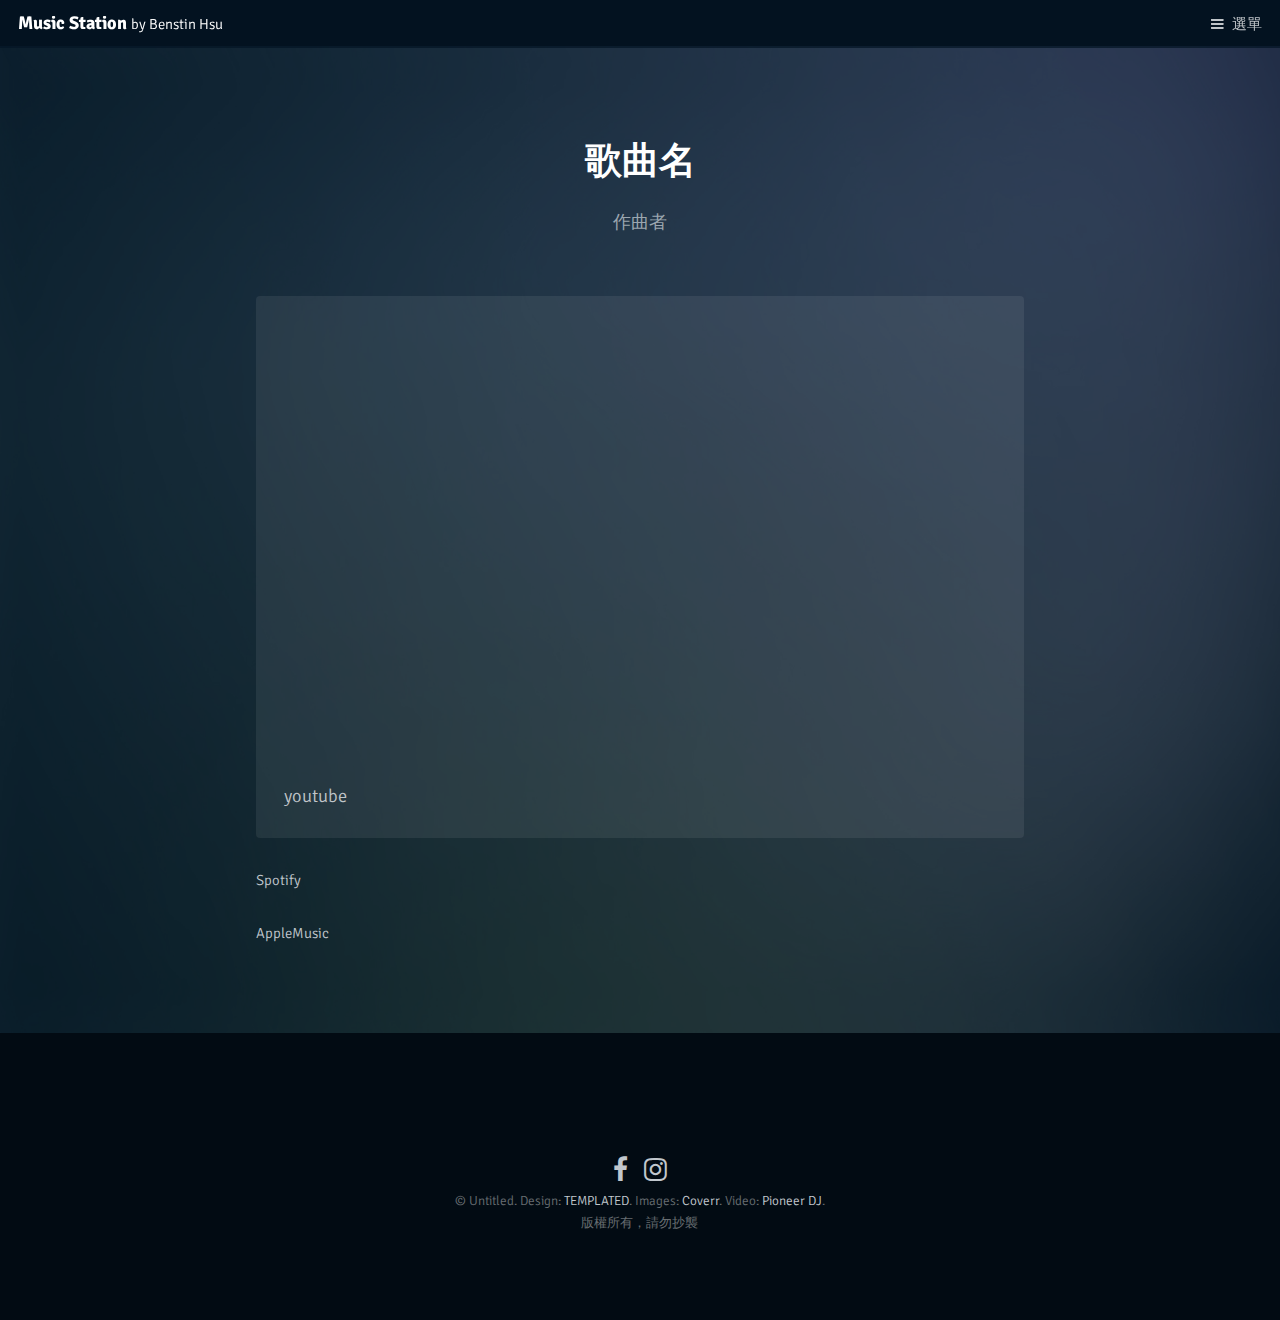
<file: Lose It All.html>
<!DOCTYPE HTML>
<!--
	Broadcast by TEMPLATED
	templated.co @templatedco
	Released for free under the Creative Commons Attribution 3.0 license (templated.co/license)
-->
<html>
	<head>
		<title>Music Station</title>
		<meta charset="utf-8" />
		<meta name="viewport" content="width=device-width, initial-scale=1" />
		<link rel="stylesheet" href="assets/css/main.css" />
	</head>
	<body class="subpage">

		<!-- Header -->
		<header id="header">
			<h1><a href="index.html">Music Station <span>by Benstin Hsu</span></a></h1>
			<a href="#menu">選單</a>
		</header>

		<!-- Nav -->
		<nav id="menu">
			<ul class="links">
				<li><a href="index.html">主頁</a></li>
				<li><a href="song_list.html">推薦歌曲</a></li>
				<li><a href="download.html">Downloads</a></li>
			</ul>
		</nav>

		<!-- Main -->
			<div id="main">

			<!-- One -->
				<section class="wrapper style1">
					<div class="inner">
						<header class="align-center">
							<h2>歌曲名</h2>
							<p>作曲者</p>
						</header>
						<div class="video">
							<div class="video-wrapper">
								<iframe width="560" height="315" src="https://www.youtube.com/embed/s6zR2T9vn2c" frameborder="0" allowfullscreen></iframe>
							</div>
							<p class="caption">
								youtube
							</p>
						</div>
						<p>Spotify</p>
						<p>AppleMusic</p>
					</div>
				</section>

		<!-- Footer -->
		<footer id="footer">
			<div class="inner">
				<div class="flex flex-3">
					
			
			</div>
			<div class="copyright">
				<ul class="icons">
					<li><a href="https://www.facebook.com/Benstin1108" class="icon fa-facebook" target="_blank"><span class="label">Facebook</span></a></li>
					<li><a href="https://www.instagram.com/benstin231/" class="icon fa-instagram" target="_blank"><span class="label">Instagram</span></a></li>
				</ul>
				&copy; Untitled. Design: <a href="https://templated.co">TEMPLATED</a>. Images: <a href="https://unsplash.com">Coverr</a>. Video: <a href="https://www.pioneerdj.com/en/">Pioneer DJ</a>.<br>版權所有，請勿抄襲
			</div>
		</footer>

		<!-- Scripts -->
			<script src="assets/js/jquery.min.js"></script>
			<script src="assets/js/jquery.scrolly.min.js"></script>
			<script src="assets/js/skel.min.js"></script>
			<script src="assets/js/util.js"></script>
			<script src="assets/js/main.js"></script>

	</body>
</html>
</file>
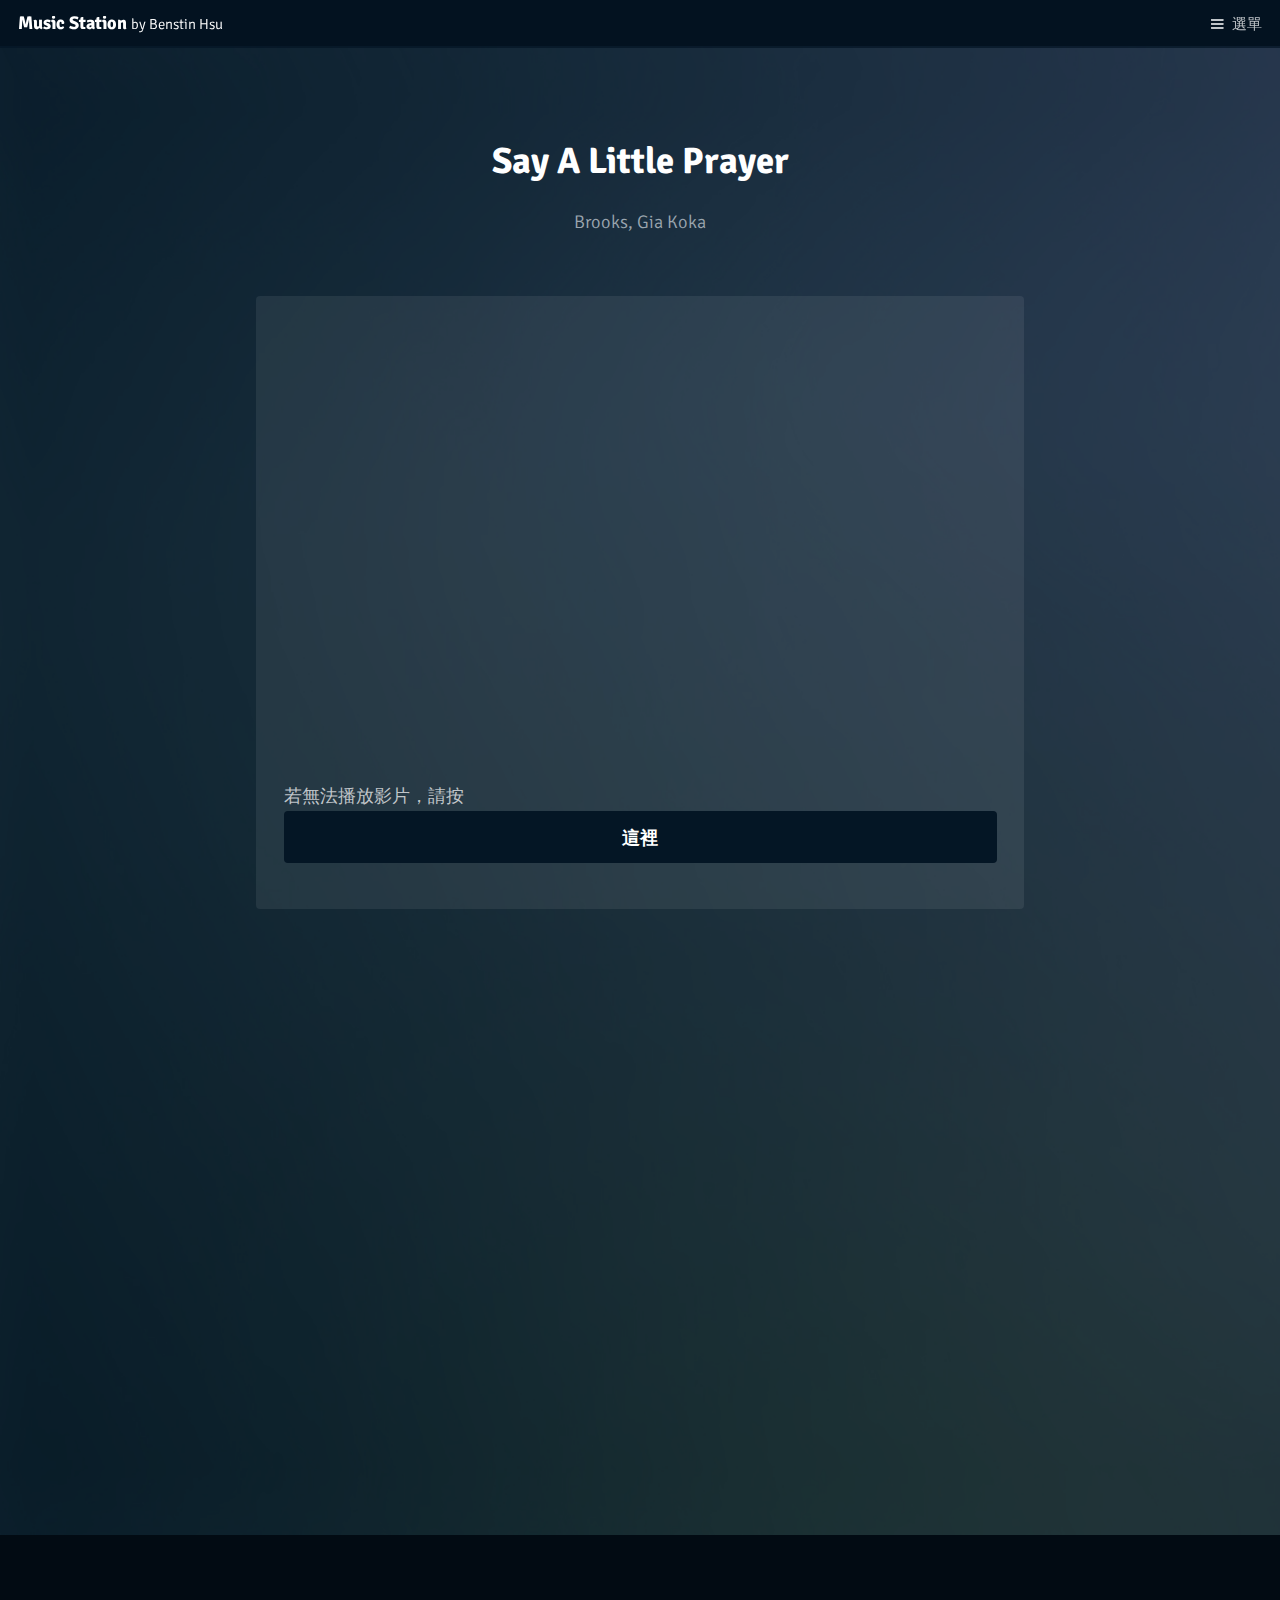
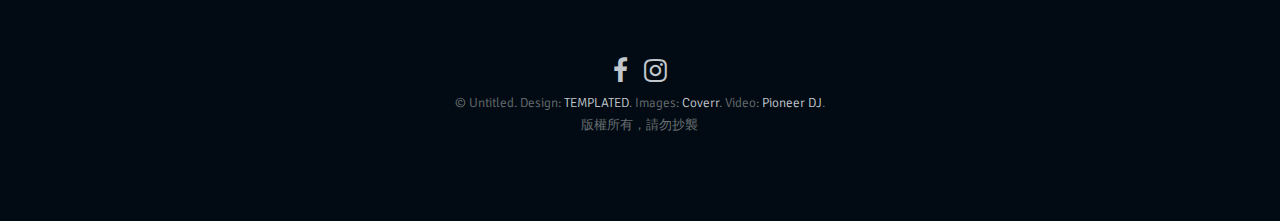
<file: Say A Little Prayer.html>
<!DOCTYPE HTML>
<!--
	Broadcast by TEMPLATED
	templated.co @templatedco
	Released for free under the Creative Commons Attribution 3.0 license (templated.co/license)
-->
<html>
	<head>
		<title>Music Station</title>
		<meta charset="utf-8" />
		<meta name="viewport" content="width=device-width, initial-scale=1" />
		<link rel="stylesheet" href="assets/css/main.css" />
	</head>
	<body class="subpage">

		<!-- Header -->
		<header id="header">
			<h1><a href="index.html">Music Station <span>by Benstin Hsu</span></a></h1>
			<a href="#menu">選單</a>
		</header>

		<!-- Nav -->
		<nav id="menu">
			<ul class="links">
				<li><a href="index.html">主頁</a></li>
				<li><a href="song_list.html">推薦歌曲</a></li>
				<li><a href="download.html">Downloads</a></li>
			</ul>
		</nav>

		<!-- Main -->
			<div id="main">

			<!-- One -->
				<section class="wrapper style1">
					<div class="inner">
						<header class="align-center">
							<h2>Say A Little Prayer</h2>
							<p>Brooks, Gia Koka</p>
						</header>
						<div class="video">
							<div class="video-wrapper">
								<iframe width="560" height="315" src="https://www.youtube.com/embed/64txyPPJbEg" frameborder="0" allow="accelerometer; autoplay; clipboard-write; encrypted-media; gyroscope; picture-in-picture" allowfullscreen></iframe>
							</div>
							<p class="caption">
								若無法播放影片，請按<a class="button fit small, button my width" href="https://youtu.be/64txyPPJbEg" target="_blank">這裡</a>
							</p>
						</div>
						<p><iframe src="https://open.spotify.com/embed/track/1R21QoQWvXJv5stDGp0eJz" width="100%" height="315" frameborder="0" allowtransparency="true" allow="encrypted-media"></iframe></p>
						<p><iframe allow="autoplay *; encrypted-media *;" frameborder="0" height="150" style="width:100%;max-width:660px;overflow:hidden;background:transparent;" sandbox="allow-forms allow-popups allow-same-origin allow-scripts allow-storage-access-by-user-activation allow-top-navigation-by-user-activation" src="https://embed.music.apple.com/tw/album/say-a-little-prayer/1497570422?i=1497570423"></iframe></p>
					</div>
				</section>

		<!-- Footer -->
		<footer id="footer">
			<div class="inner">
				<div class="flex flex-3">
					
			
			</div>
			<div class="copyright">
				<ul class="icons">
					<li><a href="https://www.facebook.com/Benstin1108" class="icon fa-facebook" target="_blank"><span class="label">Facebook</span></a></li>
					<li><a href="https://www.instagram.com/benstin231/" class="icon fa-instagram" target="_blank"><span class="label">Instagram</span></a></li>
				</ul>
				&copy; Untitled. Design: <a href="https://templated.co">TEMPLATED</a>. Images: <a href="https://unsplash.com">Coverr</a>. Video: <a href="https://www.pioneerdj.com/en/">Pioneer DJ</a>.<br>版權所有，請勿抄襲
			</div>
		</footer>

		<!-- Scripts -->
			<script src="assets/js/jquery.min.js"></script>
			<script src="assets/js/jquery.scrolly.min.js"></script>
			<script src="assets/js/skel.min.js"></script>
			<script src="assets/js/util.js"></script>
			<script src="assets/js/main.js"></script>

	</body>
</html>
</file>
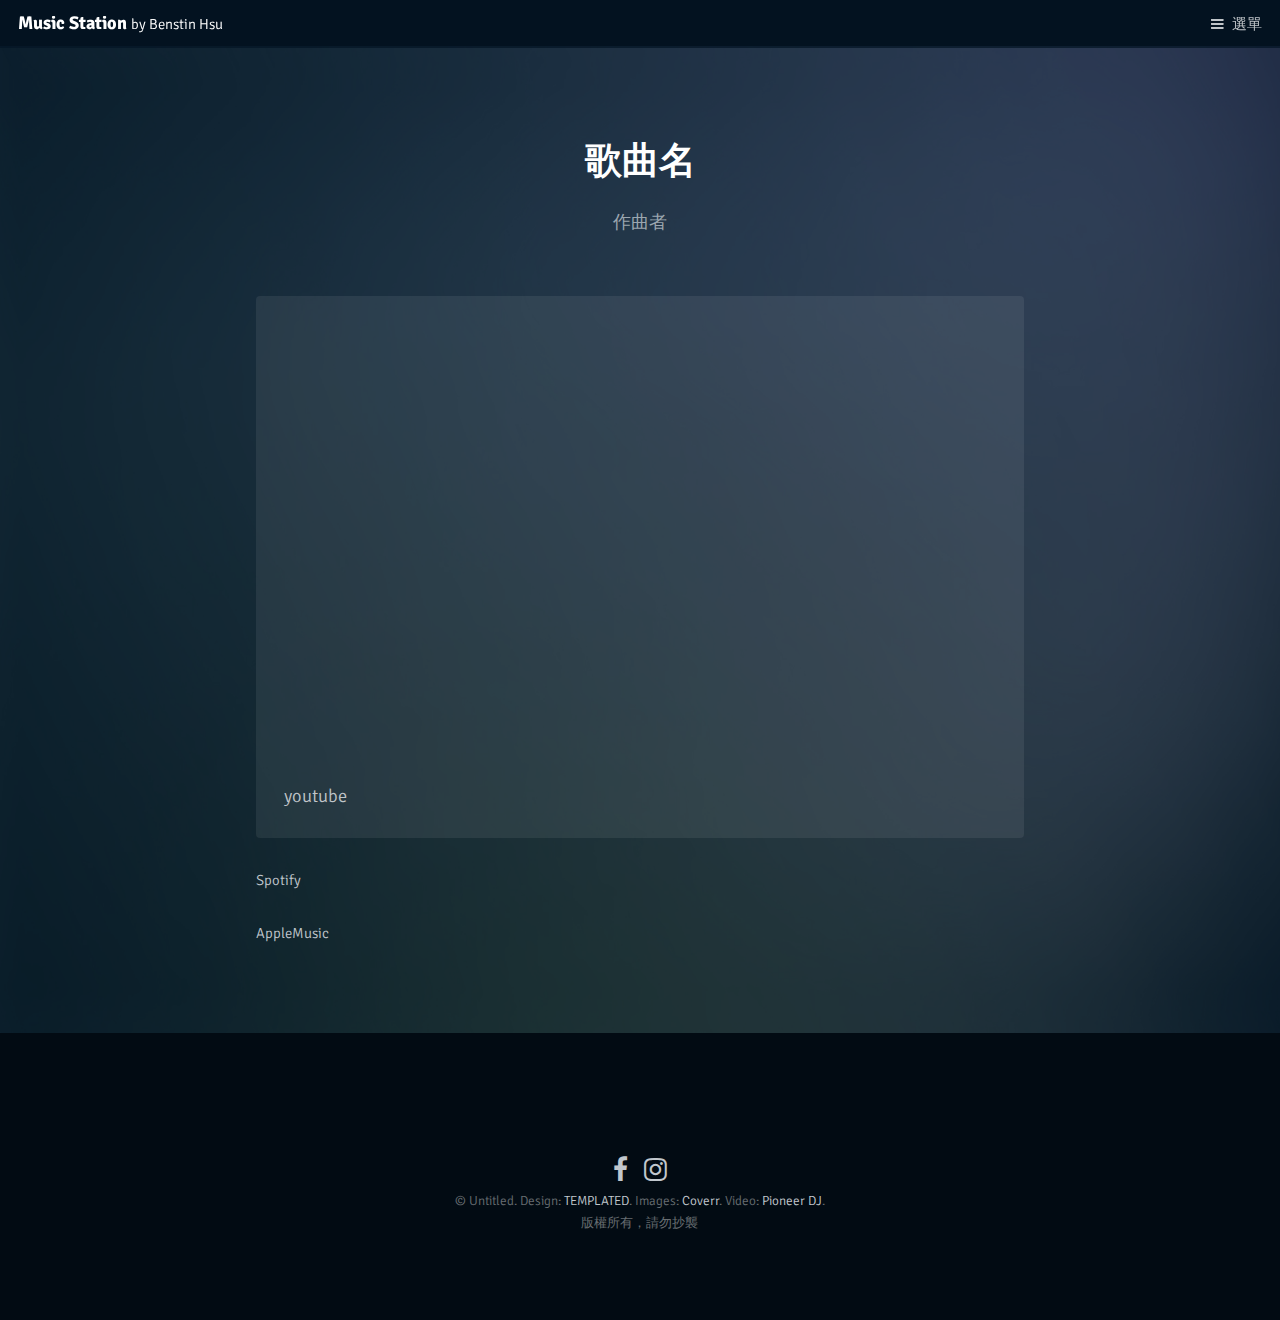
<file: song_template.html>
<!DOCTYPE HTML>
<!--
	Broadcast by TEMPLATED
	templated.co @templatedco
	Released for free under the Creative Commons Attribution 3.0 license (templated.co/license)
-->
<html>
	<head>
		<title>Music Station</title>
		<meta charset="utf-8" />
		<meta name="viewport" content="width=device-width, initial-scale=1" />
		<link rel="stylesheet" href="assets/css/main.css" />
	</head>
	<body class="subpage">

		<!-- Header -->
		<header id="header">
			<h1><a href="index.html">Music Station <span>by Benstin Hsu</span></a></h1>
			<a href="#menu">選單</a>
		</header>

		<!-- Nav -->
		<nav id="menu">
			<ul class="links">
				<li><a href="index.html">主頁</a></li>
				<li><a href="song_list.html">推薦歌曲</a></li>
				<li><a href="download.html">Downloads</a></li>
			</ul>
		</nav>

		<!-- Main -->
			<div id="main">

			<!-- One -->
				<section class="wrapper style1">
					<div class="inner">
						<header class="align-center">
							<h2>歌曲名</h2>
							<p>作曲者</p>
						</header>
						<div class="video">
							<div class="video-wrapper">
								<iframe width="560" height="315" src="https://www.youtube.com/embed/s6zR2T9vn2c" frameborder="0" allowfullscreen></iframe>
							</div>
							<p class="caption">
								youtube
							</p>
						</div>
						<p>Spotify</p>
						<p>AppleMusic</p>
					</div>
				</section>

		<!-- Footer -->
		<footer id="footer">
			<div class="inner">
				<div class="flex flex-3">
					
			
			</div>
			<div class="copyright">
				<ul class="icons">
					<li><a href="https://www.facebook.com/Benstin1108" class="icon fa-facebook" target="_blank"><span class="label">Facebook</span></a></li>
					<li><a href="https://instagram.com/benstin_hsu?r=nametag" class="icon fa-instagram" target="_blank"><span class="label">Instagram</span></a></li>
				</ul>
				&copy; Untitled. Design: <a href="https://templated.co">TEMPLATED</a>. Images: <a href="https://unsplash.com">Coverr</a>. Video: <a href="https://www.pioneerdj.com/en/">Pioneer DJ</a>.<br>版權所有，請勿抄襲
			</div>
		</footer>

		<!-- Scripts -->
			<script src="assets/js/jquery.min.js"></script>
			<script src="assets/js/jquery.scrolly.min.js"></script>
			<script src="assets/js/skel.min.js"></script>
			<script src="assets/js/util.js"></script>
			<script src="assets/js/main.js"></script>

	</body>
</html>
</file>
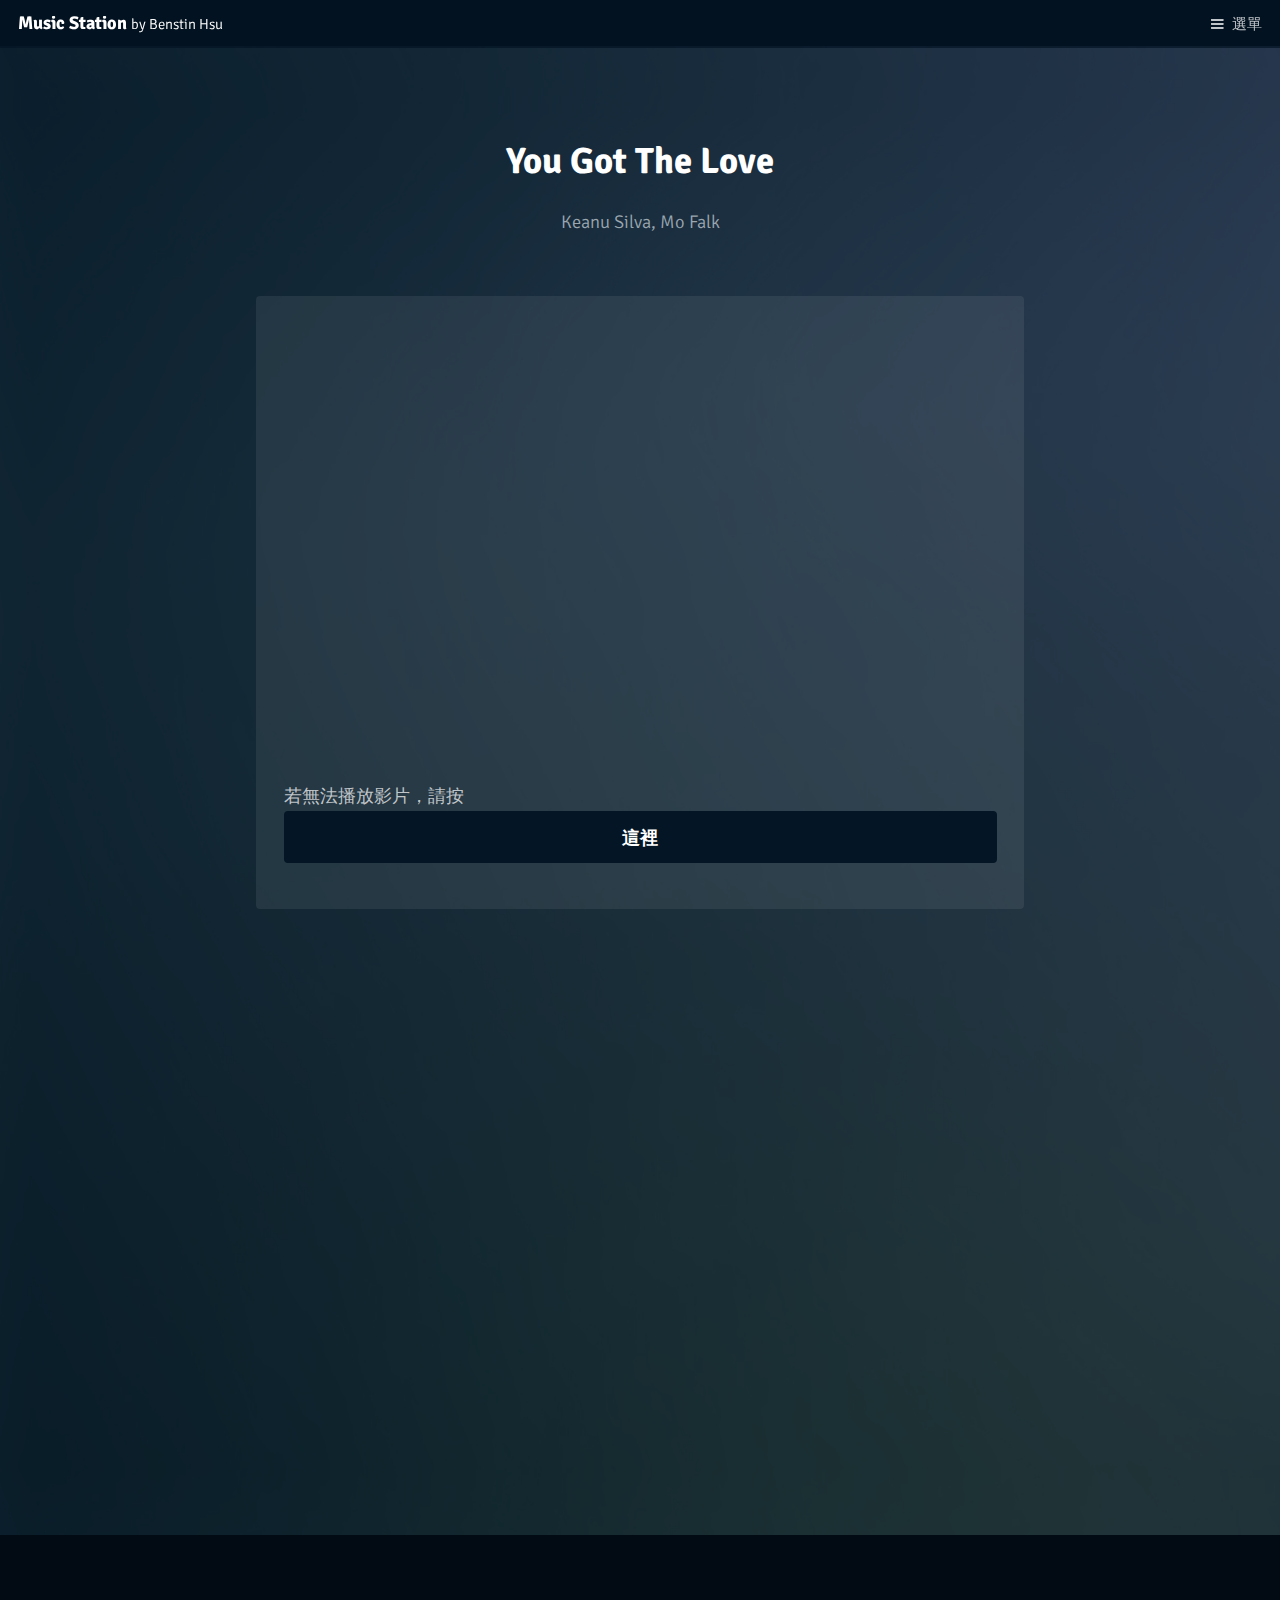
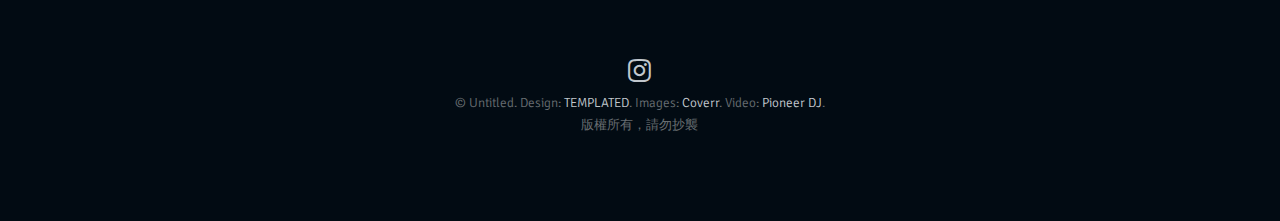
<file: You Got The Love.html>
<!DOCTYPE HTML>
<!--
	Broadcast by TEMPLATED
	templated.co @templatedco
	Released for free under the Creative Commons Attribution 3.0 license (templated.co/license)
-->
<html>
	<head>
		<title>Music Station</title>
		<meta charset="utf-8" />
		<meta name="viewport" content="width=device-width, initial-scale=1" />
		<link rel="stylesheet" href="assets/css/main.css" />
	</head>
	<body class="subpage">

		<!-- Header -->
		<header id="header">
			<h1><a href="index.html">Music Station <span>by Benstin Hsu</span></a></h1>
			<a href="#menu">選單</a>
		</header>

		<!-- Nav -->
		<nav id="menu">
			<ul class="links">
				<li><a href="index.html">主頁</a></li>
				<li><a href="song_list.html">推薦歌曲</a></li>
				<li><a href="download.html">Downloads</a></li>
			</ul>
		</nav>

		<!-- Main -->
			<div id="main">

			<!-- One -->
				<section class="wrapper style1">
					<div class="inner">
						<header class="align-center">
							<h2>You Got The Love</h2>
							<p>Keanu Silva, Mo Falk</p>
						</header>
						<div class="video">
							<div class="video-wrapper">
								<iframe width="560" height="315" src="https://www.youtube.com/embed/EA86XXoDHpg" frameborder="0" allow="accelerometer; autoplay; clipboard-write; encrypted-media; gyroscope; picture-in-picture" allowfullscreen></iframe>
							</div>
							<p class="caption">
								若無法播放影片，請按<a class="button fit small, button my width" href="https://youtu.be/EA86XXoDHpg" target="_blank">這裡</a>
							</p>
						</div>
						<p><iframe src="https://open.spotify.com/embed/track/03m9WRVBzoxyTeKblvLvpR" width="100%" height="315" frameborder="0" allowtransparency="true" allow="encrypted-media"></iframe></p>
						<p><iframe allow="autoplay *; encrypted-media *;" frameborder="0" height="150" style="width:100%;max-width:660px;overflow:hidden;background:transparent;" sandbox="allow-forms allow-popups allow-same-origin allow-scripts allow-storage-access-by-user-activation allow-top-navigation-by-user-activation" src="https://embed.music.apple.com/tw/album/you-got-the-love/1480012123?i=1480012124"></iframe></p>
					</div>
				</section>

		<!-- Footer -->
		<footer id="footer">
			<div class="inner">
				<div class="flex flex-3">
					
			
			</div>
			<div class="copyright">
				<ul class="icons">
					<li><a href="https://lnkfi.re/benstin_hsu-bio" class="icon fa-instagram" target="_blank"><span class="label">Instagram</span></a></li>
				</ul>
				&copy; Untitled. Design: <a href="https://templated.co">TEMPLATED</a>. Images: <a href="https://unsplash.com">Coverr</a>. Video: <a href="https://www.pioneerdj.com/en/">Pioneer DJ</a>.<br>版權所有，請勿抄襲
			</div>
		</footer>

		<!-- Scripts -->
			<script src="assets/js/jquery.min.js"></script>
			<script src="assets/js/jquery.scrolly.min.js"></script>
			<script src="assets/js/skel.min.js"></script>
			<script src="assets/js/util.js"></script>
			<script src="assets/js/main.js"></script>

	</body>
</html>
</file>
<file: assets/css/main.css>
@charset "UTF-8";
@import url(font-awesome.min.css);
@import url("https://fonts.googleapis.com/css?family=Signika:300,700");

/*
	Broadcast by TEMPLATED
	templated.co @templatedco
	Released for free under the Creative Commons Attribution 3.0 license (templated.co/license)
*/

/* Reset */

	html, body, div, span, applet, object, iframe, h1, h2, h3, h4, h5, h6, p, blockquote, pre, a, abbr, acronym, address, big, cite, code, del, dfn, em, img, ins, kbd, q, s, samp, small, strike, strong, sub, sup, tt, var, b, u, i, center, dl, dt, dd, ol, ul, li, fieldset, form, label, legend, table, caption, tbody, tfoot, thead, tr, th, td, article, aside, canvas, details, embed, figure, figcaption, footer, header, hgroup, menu, nav, output, ruby, section, summary, time, mark, audio, video {
		margin: 0;
		padding: 0;
		border: 0;
		font-size: 100%;
		font: inherit;
		vertical-align: baseline;
	}

	article, aside, details, figcaption, figure, footer, header, hgroup, menu, nav, section {
		display: block;
	}

	body {
		line-height: 1;
	}

	ol, ul {
		list-style: none;
	}

	blockquote, q {
		quotes: none;
	}

	blockquote:before, blockquote:after, q:before, q:after {
		content: '';
		content: none;
	}

	table {
		border-collapse: collapse;
		border-spacing: 0;
	}

	body {
		-webkit-text-size-adjust: none;
	}

/* Box Model */

	*, *:before, *:after {
		-moz-box-sizing: border-box;
		-webkit-box-sizing: border-box;
		box-sizing: border-box;
	}

/* Containers */
	.container {
		margin-left: auto;
		margin-right: auto;
	}

	.container.\31 25\25 {
		width: 100%;
		max-width: 100em;
		min-width: 80em;
	}

	.container.\37 5\25 {
		width: 60em;
	}

	.container.\35 0\25 {
		width: 40em;
	}

	.container.\32 5\25 {
		width: 20em;
	}

	.container {
		width: 80em;
	}

	@media screen and (max-width: 1680px) {

		.container.\31 25\25 {
			width: 100%;
			max-width: 100em;
			min-width: 80em;
		}

		.container.\37 5\25 {
			width: 60em;
		}

		.container.\35 0\25 {
			width: 40em;
		}

		.container.\32 5\25 {
			width: 20em;
		}

		.container {
			width: 80em;
		}

	}

	@media screen and (max-width: 1280px) {

		.container.\31 25\25 {
			width: 100%;
			max-width: 81.25em;
			min-width: 65em;
		}

		.container.\37 5\25 {
			width: 48.75em;
		}

		.container.\35 0\25 {
			width: 32.5em;
		}

		.container.\32 5\25 {
			width: 16.25em;
		}

		.container {
			width: 65em;
		}

	}

	@media screen and (max-width: 980px) {

		.container.\31 25\25 {
			width: 100%;
			max-width: 112.5%;
			min-width: 90%;
		}

		.container.\37 5\25 {
			width: 67.5%;
		}

		.container.\35 0\25 {
			width: 45%;
		}

		.container.\32 5\25 {
			width: 22.5%;
		}

		.container {
			width: 90%;
		}

	}

	@media screen and (max-width: 736px) {

		.container.\31 25\25 {
			width: 100%;
			max-width: 112.5%;
			min-width: 90%;
		}

		.container.\37 5\25 {
			width: 67.5%;
		}

		.container.\35 0\25 {
			width: 45%;
		}

		.container.\32 5\25 {
			width: 22.5%;
		}

		.container {
			width: 90% !important;
		}

	}

	@media screen and (max-width: 480px) {

		.container.\31 25\25 {
			width: 100%;
			max-width: 112.5%;
			min-width: 90%;
		}

		.container.\37 5\25 {
			width: 67.5%;
		}

		.container.\35 0\25 {
			width: 45%;
		}

		.container.\32 5\25 {
			width: 22.5%;
		}

		.container {
			width: 90% !important;
		}

	}

/* Grid */

	.row {
		border-bottom: solid 1px transparent;
		-moz-box-sizing: border-box;
		-webkit-box-sizing: border-box;
		box-sizing: border-box;
	}

	.row > * {
		float: left;
		-moz-box-sizing: border-box;
		-webkit-box-sizing: border-box;
		box-sizing: border-box;
	}

	.row:after, .row:before {
		content: '';
		display: block;
		clear: both;
		height: 0;
	}

	.row.uniform > * > :first-child {
		margin-top: 0;
	}

	.row.uniform > * > :last-child {
		margin-bottom: 0;
	}

	.row.\30 \25 > * {
		padding: 0 0 0 0em;
	}

	.row.\30 \25 {
		margin: 0 0 -1px 0em;
	}

	.row.uniform.\30 \25 > * {
		padding: 0em 0 0 0em;
	}

	.row.uniform.\30 \25 {
		margin: 0em 0 -1px 0em;
	}

	.row > * {
		padding: 0 0 0 2em;
	}

	.row {
		margin: 0 0 -1px -2em;
	}

	.row.uniform > * {
		padding: 2em 0 0 2em;
	}

	.row.uniform {
		margin: -2em 0 -1px -2em;
	}

	.row.\32 00\25 > * {
		padding: 0 0 0 4em;
	}

	.row.\32 00\25 {
		margin: 0 0 -1px -4em;
	}

	.row.uniform.\32 00\25 > * {
		padding: 4em 0 0 4em;
	}

	.row.uniform.\32 00\25 {
		margin: -4em 0 -1px -4em;
	}

	.row.\31 50\25 > * {
		padding: 0 0 0 3em;
	}

	.row.\31 50\25 {
		margin: 0 0 -1px -3em;
	}

	.row.uniform.\31 50\25 > * {
		padding: 3em 0 0 3em;
	}

	.row.uniform.\31 50\25 {
		margin: -3em 0 -1px -3em;
	}

	.row.\35 0\25 > * {
		padding: 0 0 0 1em;
	}

	.row.\35 0\25 {
		margin: 0 0 -1px -1em;
	}

	.row.uniform.\35 0\25 > * {
		padding: 1em 0 0 1em;
	}

	.row.uniform.\35 0\25 {
		margin: -1em 0 -1px -1em;
	}

	.row.\32 5\25 > * {
		padding: 0 0 0 0.5em;
	}

	.row.\32 5\25 {
		margin: 0 0 -1px -0.5em;
	}

	.row.uniform.\32 5\25 > * {
		padding: 0.5em 0 0 0.5em;
	}

	.row.uniform.\32 5\25 {
		margin: -0.5em 0 -1px -0.5em;
	}

	.\31 2u, .\31 2u\24 {
		width: 100%;
		clear: none;
		margin-left: 0;
	}

	.\31 1u, .\31 1u\24 {
		width: 91.6666666667%;
		clear: none;
		margin-left: 0;
	}

	.\31 0u, .\31 0u\24 {
		width: 83.3333333333%;
		clear: none;
		margin-left: 0;
	}

	.\39 u, .\39 u\24 {
		width: 75%;
		clear: none;
		margin-left: 0;
	}

	.\38 u, .\38 u\24 {
		width: 66.6666666667%;
		clear: none;
		margin-left: 0;
	}

	.\37 u, .\37 u\24 {
		width: 58.3333333333%;
		clear: none;
		margin-left: 0;
	}

	.\36 u, .\36 u\24 {
		width: 50%;
		clear: none;
		margin-left: 0;
	}

	.\35 u, .\35 u\24 {
		width: 41.6666666667%;
		clear: none;
		margin-left: 0;
	}

	.\34 u, .\34 u\24 {
		width: 33.3333333333%;
		clear: none;
		margin-left: 0;
	}

	.\33 u, .\33 u\24 {
		width: 25%;
		clear: none;
		margin-left: 0;
	}

	.\32 u, .\32 u\24 {
		width: 16.6666666667%;
		clear: none;
		margin-left: 0;
	}

	.\31 u, .\31 u\24 {
		width: 8.3333333333%;
		clear: none;
		margin-left: 0;
	}

	.\31 2u\24 + *,
	.\31 1u\24 + *,
	.\31 0u\24 + *,
	.\39 u\24 + *,
	.\38 u\24 + *,
	.\37 u\24 + *,
	.\36 u\24 + *,
	.\35 u\24 + *,
	.\34 u\24 + *,
	.\33 u\24 + *,
	.\32 u\24 + *,
	.\31 u\24 + * {
		clear: left;
	}

	.\-11u {
		margin-left: 91.66667%;
	}

	.\-10u {
		margin-left: 83.33333%;
	}

	.\-9u {
		margin-left: 75%;
	}

	.\-8u {
		margin-left: 66.66667%;
	}

	.\-7u {
		margin-left: 58.33333%;
	}

	.\-6u {
		margin-left: 50%;
	}

	.\-5u {
		margin-left: 41.66667%;
	}

	.\-4u {
		margin-left: 33.33333%;
	}

	.\-3u {
		margin-left: 25%;
	}

	.\-2u {
		margin-left: 16.66667%;
	}

	.\-1u {
		margin-left: 8.33333%;
	}

	@media screen and (max-width: 1680px) {

		.row > * {
			padding: 0 0 0 2em;
		}

		.row {
			margin: 0 0 -1px -2em;
		}

		.row.uniform > * {
			padding: 2em 0 0 2em;
		}

		.row.uniform {
			margin: -2em 0 -1px -2em;
		}

		.row.\32 00\25 > * {
			padding: 0 0 0 4em;
		}

		.row.\32 00\25 {
			margin: 0 0 -1px -4em;
		}

		.row.uniform.\32 00\25 > * {
			padding: 4em 0 0 4em;
		}

		.row.uniform.\32 00\25 {
			margin: -4em 0 -1px -4em;
		}

		.row.\31 50\25 > * {
			padding: 0 0 0 3em;
		}

		.row.\31 50\25 {
			margin: 0 0 -1px -3em;
		}

		.row.uniform.\31 50\25 > * {
			padding: 3em 0 0 3em;
		}

		.row.uniform.\31 50\25 {
			margin: -3em 0 -1px -3em;
		}

		.row.\35 0\25 > * {
			padding: 0 0 0 1em;
		}

		.row.\35 0\25 {
			margin: 0 0 -1px -1em;
		}

		.row.uniform.\35 0\25 > * {
			padding: 1em 0 0 1em;
		}

		.row.uniform.\35 0\25 {
			margin: -1em 0 -1px -1em;
		}

		.row.\32 5\25 > * {
			padding: 0 0 0 0.5em;
		}

		.row.\32 5\25 {
			margin: 0 0 -1px -0.5em;
		}

		.row.uniform.\32 5\25 > * {
			padding: 0.5em 0 0 0.5em;
		}

		.row.uniform.\32 5\25 {
			margin: -0.5em 0 -1px -0.5em;
		}

		.\31 2u\28xlarge\29, .\31 2u\24\28xlarge\29 {
			width: 100%;
			clear: none;
			margin-left: 0;
		}

		.\31 1u\28xlarge\29, .\31 1u\24\28xlarge\29 {
			width: 91.6666666667%;
			clear: none;
			margin-left: 0;
		}

		.\31 0u\28xlarge\29, .\31 0u\24\28xlarge\29 {
			width: 83.3333333333%;
			clear: none;
			margin-left: 0;
		}

		.\39 u\28xlarge\29, .\39 u\24\28xlarge\29 {
			width: 75%;
			clear: none;
			margin-left: 0;
		}

		.\38 u\28xlarge\29, .\38 u\24\28xlarge\29 {
			width: 66.6666666667%;
			clear: none;
			margin-left: 0;
		}

		.\37 u\28xlarge\29, .\37 u\24\28xlarge\29 {
			width: 58.3333333333%;
			clear: none;
			margin-left: 0;
		}

		.\36 u\28xlarge\29, .\36 u\24\28xlarge\29 {
			width: 50%;
			clear: none;
			margin-left: 0;
		}

		.\35 u\28xlarge\29, .\35 u\24\28xlarge\29 {
			width: 41.6666666667%;
			clear: none;
			margin-left: 0;
		}

		.\34 u\28xlarge\29, .\34 u\24\28xlarge\29 {
			width: 33.3333333333%;
			clear: none;
			margin-left: 0;
		}

		.\33 u\28xlarge\29, .\33 u\24\28xlarge\29 {
			width: 25%;
			clear: none;
			margin-left: 0;
		}

		.\32 u\28xlarge\29, .\32 u\24\28xlarge\29 {
			width: 16.6666666667%;
			clear: none;
			margin-left: 0;
		}

		.\31 u\28xlarge\29, .\31 u\24\28xlarge\29 {
			width: 8.3333333333%;
			clear: none;
			margin-left: 0;
		}

		.\31 2u\24\28xlarge\29 + *,
		.\31 1u\24\28xlarge\29 + *,
		.\31 0u\24\28xlarge\29 + *,
		.\39 u\24\28xlarge\29 + *,
		.\38 u\24\28xlarge\29 + *,
		.\37 u\24\28xlarge\29 + *,
		.\36 u\24\28xlarge\29 + *,
		.\35 u\24\28xlarge\29 + *,
		.\34 u\24\28xlarge\29 + *,
		.\33 u\24\28xlarge\29 + *,
		.\32 u\24\28xlarge\29 + *,
		.\31 u\24\28xlarge\29 + * {
			clear: left;
		}

		.\-11u\28xlarge\29 {
			margin-left: 91.66667%;
		}

		.\-10u\28xlarge\29 {
			margin-left: 83.33333%;
		}

		.\-9u\28xlarge\29 {
			margin-left: 75%;
		}

		.\-8u\28xlarge\29 {
			margin-left: 66.66667%;
		}

		.\-7u\28xlarge\29 {
			margin-left: 58.33333%;
		}

		.\-6u\28xlarge\29 {
			margin-left: 50%;
		}

		.\-5u\28xlarge\29 {
			margin-left: 41.66667%;
		}

		.\-4u\28xlarge\29 {
			margin-left: 33.33333%;
		}

		.\-3u\28xlarge\29 {
			margin-left: 25%;
		}

		.\-2u\28xlarge\29 {
			margin-left: 16.66667%;
		}

		.\-1u\28xlarge\29 {
			margin-left: 8.33333%;
		}

	}

	@media screen and (max-width: 1280px) {

		.row > * {
			padding: 0 0 0 1.5em;
		}

		.row {
			margin: 0 0 -1px -1.5em;
		}

		.row.uniform > * {
			padding: 1.5em 0 0 1.5em;
		}

		.row.uniform {
			margin: -1.5em 0 -1px -1.5em;
		}

		.row.\32 00\25 > * {
			padding: 0 0 0 3em;
		}

		.row.\32 00\25 {
			margin: 0 0 -1px -3em;
		}

		.row.uniform.\32 00\25 > * {
			padding: 3em 0 0 3em;
		}

		.row.uniform.\32 00\25 {
			margin: -3em 0 -1px -3em;
		}

		.row.\31 50\25 > * {
			padding: 0 0 0 2.25em;
		}

		.row.\31 50\25 {
			margin: 0 0 -1px -2.25em;
		}

		.row.uniform.\31 50\25 > * {
			padding: 2.25em 0 0 2.25em;
		}

		.row.uniform.\31 50\25 {
			margin: -2.25em 0 -1px -2.25em;
		}

		.row.\35 0\25 > * {
			padding: 0 0 0 0.75em;
		}

		.row.\35 0\25 {
			margin: 0 0 -1px -0.75em;
		}

		.row.uniform.\35 0\25 > * {
			padding: 0.75em 0 0 0.75em;
		}

		.row.uniform.\35 0\25 {
			margin: -0.75em 0 -1px -0.75em;
		}

		.row.\32 5\25 > * {
			padding: 0 0 0 0.375em;
		}

		.row.\32 5\25 {
			margin: 0 0 -1px -0.375em;
		}

		.row.uniform.\32 5\25 > * {
			padding: 0.375em 0 0 0.375em;
		}

		.row.uniform.\32 5\25 {
			margin: -0.375em 0 -1px -0.375em;
		}

		.\31 2u\28large\29, .\31 2u\24\28large\29 {
			width: 100%;
			clear: none;
			margin-left: 0;
		}

		.\31 1u\28large\29, .\31 1u\24\28large\29 {
			width: 91.6666666667%;
			clear: none;
			margin-left: 0;
		}

		.\31 0u\28large\29, .\31 0u\24\28large\29 {
			width: 83.3333333333%;
			clear: none;
			margin-left: 0;
		}

		.\39 u\28large\29, .\39 u\24\28large\29 {
			width: 75%;
			clear: none;
			margin-left: 0;
		}

		.\38 u\28large\29, .\38 u\24\28large\29 {
			width: 66.6666666667%;
			clear: none;
			margin-left: 0;
		}

		.\37 u\28large\29, .\37 u\24\28large\29 {
			width: 58.3333333333%;
			clear: none;
			margin-left: 0;
		}

		.\36 u\28large\29, .\36 u\24\28large\29 {
			width: 50%;
			clear: none;
			margin-left: 0;
		}

		.\35 u\28large\29, .\35 u\24\28large\29 {
			width: 41.6666666667%;
			clear: none;
			margin-left: 0;
		}

		.\34 u\28large\29, .\34 u\24\28large\29 {
			width: 33.3333333333%;
			clear: none;
			margin-left: 0;
		}

		.\33 u\28large\29, .\33 u\24\28large\29 {
			width: 25%;
			clear: none;
			margin-left: 0;
		}

		.\32 u\28large\29, .\32 u\24\28large\29 {
			width: 16.6666666667%;
			clear: none;
			margin-left: 0;
		}

		.\31 u\28large\29, .\31 u\24\28large\29 {
			width: 8.3333333333%;
			clear: none;
			margin-left: 0;
		}

		.\31 2u\24\28large\29 + *,
		.\31 1u\24\28large\29 + *,
		.\31 0u\24\28large\29 + *,
		.\39 u\24\28large\29 + *,
		.\38 u\24\28large\29 + *,
		.\37 u\24\28large\29 + *,
		.\36 u\24\28large\29 + *,
		.\35 u\24\28large\29 + *,
		.\34 u\24\28large\29 + *,
		.\33 u\24\28large\29 + *,
		.\32 u\24\28large\29 + *,
		.\31 u\24\28large\29 + * {
			clear: left;
		}

		.\-11u\28large\29 {
			margin-left: 91.66667%;
		}

		.\-10u\28large\29 {
			margin-left: 83.33333%;
		}

		.\-9u\28large\29 {
			margin-left: 75%;
		}

		.\-8u\28large\29 {
			margin-left: 66.66667%;
		}

		.\-7u\28large\29 {
			margin-left: 58.33333%;
		}

		.\-6u\28large\29 {
			margin-left: 50%;
		}

		.\-5u\28large\29 {
			margin-left: 41.66667%;
		}

		.\-4u\28large\29 {
			margin-left: 33.33333%;
		}

		.\-3u\28large\29 {
			margin-left: 25%;
		}

		.\-2u\28large\29 {
			margin-left: 16.66667%;
		}

		.\-1u\28large\29 {
			margin-left: 8.33333%;
		}

	}

	@media screen and (max-width: 980px) {

		.row > * {
			padding: 0 0 0 1.5em;
		}

		.row {
			margin: 0 0 -1px -1.5em;
		}

		.row.uniform > * {
			padding: 1.5em 0 0 1.5em;
		}

		.row.uniform {
			margin: -1.5em 0 -1px -1.5em;
		}

		.row.\32 00\25 > * {
			padding: 0 0 0 3em;
		}

		.row.\32 00\25 {
			margin: 0 0 -1px -3em;
		}

		.row.uniform.\32 00\25 > * {
			padding: 3em 0 0 3em;
		}

		.row.uniform.\32 00\25 {
			margin: -3em 0 -1px -3em;
		}

		.row.\31 50\25 > * {
			padding: 0 0 0 2.25em;
		}

		.row.\31 50\25 {
			margin: 0 0 -1px -2.25em;
		}

		.row.uniform.\31 50\25 > * {
			padding: 2.25em 0 0 2.25em;
		}

		.row.uniform.\31 50\25 {
			margin: -2.25em 0 -1px -2.25em;
		}

		.row.\35 0\25 > * {
			padding: 0 0 0 0.75em;
		}

		.row.\35 0\25 {
			margin: 0 0 -1px -0.75em;
		}

		.row.uniform.\35 0\25 > * {
			padding: 0.75em 0 0 0.75em;
		}

		.row.uniform.\35 0\25 {
			margin: -0.75em 0 -1px -0.75em;
		}

		.row.\32 5\25 > * {
			padding: 0 0 0 0.375em;
		}

		.row.\32 5\25 {
			margin: 0 0 -1px -0.375em;
		}

		.row.uniform.\32 5\25 > * {
			padding: 0.375em 0 0 0.375em;
		}

		.row.uniform.\32 5\25 {
			margin: -0.375em 0 -1px -0.375em;
		}

		.\31 2u\28medium\29, .\31 2u\24\28medium\29 {
			width: 100%;
			clear: none;
			margin-left: 0;
		}

		.\31 1u\28medium\29, .\31 1u\24\28medium\29 {
			width: 91.6666666667%;
			clear: none;
			margin-left: 0;
		}

		.\31 0u\28medium\29, .\31 0u\24\28medium\29 {
			width: 83.3333333333%;
			clear: none;
			margin-left: 0;
		}

		.\39 u\28medium\29, .\39 u\24\28medium\29 {
			width: 75%;
			clear: none;
			margin-left: 0;
		}

		.\38 u\28medium\29, .\38 u\24\28medium\29 {
			width: 66.6666666667%;
			clear: none;
			margin-left: 0;
		}

		.\37 u\28medium\29, .\37 u\24\28medium\29 {
			width: 58.3333333333%;
			clear: none;
			margin-left: 0;
		}

		.\36 u\28medium\29, .\36 u\24\28medium\29 {
			width: 50%;
			clear: none;
			margin-left: 0;
		}

		.\35 u\28medium\29, .\35 u\24\28medium\29 {
			width: 41.6666666667%;
			clear: none;
			margin-left: 0;
		}

		.\34 u\28medium\29, .\34 u\24\28medium\29 {
			width: 33.3333333333%;
			clear: none;
			margin-left: 0;
		}

		.\33 u\28medium\29, .\33 u\24\28medium\29 {
			width: 25%;
			clear: none;
			margin-left: 0;
		}

		.\32 u\28medium\29, .\32 u\24\28medium\29 {
			width: 16.6666666667%;
			clear: none;
			margin-left: 0;
		}

		.\31 u\28medium\29, .\31 u\24\28medium\29 {
			width: 8.3333333333%;
			clear: none;
			margin-left: 0;
		}

		.\31 2u\24\28medium\29 + *,
		.\31 1u\24\28medium\29 + *,
		.\31 0u\24\28medium\29 + *,
		.\39 u\24\28medium\29 + *,
		.\38 u\24\28medium\29 + *,
		.\37 u\24\28medium\29 + *,
		.\36 u\24\28medium\29 + *,
		.\35 u\24\28medium\29 + *,
		.\34 u\24\28medium\29 + *,
		.\33 u\24\28medium\29 + *,
		.\32 u\24\28medium\29 + *,
		.\31 u\24\28medium\29 + * {
			clear: left;
		}

		.\-11u\28medium\29 {
			margin-left: 91.66667%;
		}

		.\-10u\28medium\29 {
			margin-left: 83.33333%;
		}

		.\-9u\28medium\29 {
			margin-left: 75%;
		}

		.\-8u\28medium\29 {
			margin-left: 66.66667%;
		}

		.\-7u\28medium\29 {
			margin-left: 58.33333%;
		}

		.\-6u\28medium\29 {
			margin-left: 50%;
		}

		.\-5u\28medium\29 {
			margin-left: 41.66667%;
		}

		.\-4u\28medium\29 {
			margin-left: 33.33333%;
		}

		.\-3u\28medium\29 {
			margin-left: 25%;
		}

		.\-2u\28medium\29 {
			margin-left: 16.66667%;
		}

		.\-1u\28medium\29 {
			margin-left: 8.33333%;
		}

	}

	@media screen and (max-width: 736px) {

		.row > * {
			padding: 0 0 0 1.25em;
		}

		.row {
			margin: 0 0 -1px -1.25em;
		}

		.row.uniform > * {
			padding: 1.25em 0 0 1.25em;
		}

		.row.uniform {
			margin: -1.25em 0 -1px -1.25em;
		}

		.row.\32 00\25 > * {
			padding: 0 0 0 2.5em;
		}

		.row.\32 00\25 {
			margin: 0 0 -1px -2.5em;
		}

		.row.uniform.\32 00\25 > * {
			padding: 2.5em 0 0 2.5em;
		}

		.row.uniform.\32 00\25 {
			margin: -2.5em 0 -1px -2.5em;
		}

		.row.\31 50\25 > * {
			padding: 0 0 0 1.875em;
		}

		.row.\31 50\25 {
			margin: 0 0 -1px -1.875em;
		}

		.row.uniform.\31 50\25 > * {
			padding: 1.875em 0 0 1.875em;
		}

		.row.uniform.\31 50\25 {
			margin: -1.875em 0 -1px -1.875em;
		}

		.row.\35 0\25 > * {
			padding: 0 0 0 0.625em;
		}

		.row.\35 0\25 {
			margin: 0 0 -1px -0.625em;
		}

		.row.uniform.\35 0\25 > * {
			padding: 0.625em 0 0 0.625em;
		}

		.row.uniform.\35 0\25 {
			margin: -0.625em 0 -1px -0.625em;
		}

		.row.\32 5\25 > * {
			padding: 0 0 0 0.3125em;
		}

		.row.\32 5\25 {
			margin: 0 0 -1px -0.3125em;
		}

		.row.uniform.\32 5\25 > * {
			padding: 0.3125em 0 0 0.3125em;
		}

		.row.uniform.\32 5\25 {
			margin: -0.3125em 0 -1px -0.3125em;
		}

		.\31 2u\28small\29, .\31 2u\24\28small\29 {
			width: 100%;
			clear: none;
			margin-left: 0;
		}

		.\31 1u\28small\29, .\31 1u\24\28small\29 {
			width: 91.6666666667%;
			clear: none;
			margin-left: 0;
		}

		.\31 0u\28small\29, .\31 0u\24\28small\29 {
			width: 83.3333333333%;
			clear: none;
			margin-left: 0;
		}

		.\39 u\28small\29, .\39 u\24\28small\29 {
			width: 75%;
			clear: none;
			margin-left: 0;
		}

		.\38 u\28small\29, .\38 u\24\28small\29 {
			width: 66.6666666667%;
			clear: none;
			margin-left: 0;
		}

		.\37 u\28small\29, .\37 u\24\28small\29 {
			width: 58.3333333333%;
			clear: none;
			margin-left: 0;
		}

		.\36 u\28small\29, .\36 u\24\28small\29 {
			width: 50%;
			clear: none;
			margin-left: 0;
		}

		.\35 u\28small\29, .\35 u\24\28small\29 {
			width: 41.6666666667%;
			clear: none;
			margin-left: 0;
		}

		.\34 u\28small\29, .\34 u\24\28small\29 {
			width: 33.3333333333%;
			clear: none;
			margin-left: 0;
		}

		.\33 u\28small\29, .\33 u\24\28small\29 {
			width: 25%;
			clear: none;
			margin-left: 0;
		}

		.\32 u\28small\29, .\32 u\24\28small\29 {
			width: 16.6666666667%;
			clear: none;
			margin-left: 0;
		}

		.\31 u\28small\29, .\31 u\24\28small\29 {
			width: 8.3333333333%;
			clear: none;
			margin-left: 0;
		}

		.\31 2u\24\28small\29 + *,
		.\31 1u\24\28small\29 + *,
		.\31 0u\24\28small\29 + *,
		.\39 u\24\28small\29 + *,
		.\38 u\24\28small\29 + *,
		.\37 u\24\28small\29 + *,
		.\36 u\24\28small\29 + *,
		.\35 u\24\28small\29 + *,
		.\34 u\24\28small\29 + *,
		.\33 u\24\28small\29 + *,
		.\32 u\24\28small\29 + *,
		.\31 u\24\28small\29 + * {
			clear: left;
		}

		.\-11u\28small\29 {
			margin-left: 91.66667%;
		}

		.\-10u\28small\29 {
			margin-left: 83.33333%;
		}

		.\-9u\28small\29 {
			margin-left: 75%;
		}

		.\-8u\28small\29 {
			margin-left: 66.66667%;
		}

		.\-7u\28small\29 {
			margin-left: 58.33333%;
		}

		.\-6u\28small\29 {
			margin-left: 50%;
		}

		.\-5u\28small\29 {
			margin-left: 41.66667%;
		}

		.\-4u\28small\29 {
			margin-left: 33.33333%;
		}

		.\-3u\28small\29 {
			margin-left: 25%;
		}

		.\-2u\28small\29 {
			margin-left: 16.66667%;
		}

		.\-1u\28small\29 {
			margin-left: 8.33333%;
		}

	}

	@media screen and (max-width: 480px) {

		.row > * {
			padding: 0 0 0 1.25em;
		}

		.row {
			margin: 0 0 -1px -1.25em;
		}

		.row.uniform > * {
			padding: 1.25em 0 0 1.25em;
		}

		.row.uniform {
			margin: -1.25em 0 -1px -1.25em;
		}

		.row.\32 00\25 > * {
			padding: 0 0 0 2.5em;
		}

		.row.\32 00\25 {
			margin: 0 0 -1px -2.5em;
		}

		.row.uniform.\32 00\25 > * {
			padding: 2.5em 0 0 2.5em;
		}

		.row.uniform.\32 00\25 {
			margin: -2.5em 0 -1px -2.5em;
		}

		.row.\31 50\25 > * {
			padding: 0 0 0 1.875em;
		}

		.row.\31 50\25 {
			margin: 0 0 -1px -1.875em;
		}

		.row.uniform.\31 50\25 > * {
			padding: 1.875em 0 0 1.875em;
		}

		.row.uniform.\31 50\25 {
			margin: -1.875em 0 -1px -1.875em;
		}

		.row.\35 0\25 > * {
			padding: 0 0 0 0.625em;
		}

		.row.\35 0\25 {
			margin: 0 0 -1px -0.625em;
		}

		.row.uniform.\35 0\25 > * {
			padding: 0.625em 0 0 0.625em;
		}

		.row.uniform.\35 0\25 {
			margin: -0.625em 0 -1px -0.625em;
		}

		.row.\32 5\25 > * {
			padding: 0 0 0 0.3125em;
		}

		.row.\32 5\25 {
			margin: 0 0 -1px -0.3125em;
		}

		.row.uniform.\32 5\25 > * {
			padding: 0.3125em 0 0 0.3125em;
		}

		.row.uniform.\32 5\25 {
			margin: -0.3125em 0 -1px -0.3125em;
		}

		.\31 2u\28xsmall\29, .\31 2u\24\28xsmall\29 {
			width: 100%;
			clear: none;
			margin-left: 0;
		}

		.\31 1u\28xsmall\29, .\31 1u\24\28xsmall\29 {
			width: 91.6666666667%;
			clear: none;
			margin-left: 0;
		}

		.\31 0u\28xsmall\29, .\31 0u\24\28xsmall\29 {
			width: 83.3333333333%;
			clear: none;
			margin-left: 0;
		}

		.\39 u\28xsmall\29, .\39 u\24\28xsmall\29 {
			width: 75%;
			clear: none;
			margin-left: 0;
		}

		.\38 u\28xsmall\29, .\38 u\24\28xsmall\29 {
			width: 66.6666666667%;
			clear: none;
			margin-left: 0;
		}

		.\37 u\28xsmall\29, .\37 u\24\28xsmall\29 {
			width: 58.3333333333%;
			clear: none;
			margin-left: 0;
		}

		.\36 u\28xsmall\29, .\36 u\24\28xsmall\29 {
			width: 50%;
			clear: none;
			margin-left: 0;
		}

		.\35 u\28xsmall\29, .\35 u\24\28xsmall\29 {
			width: 41.6666666667%;
			clear: none;
			margin-left: 0;
		}

		.\34 u\28xsmall\29, .\34 u\24\28xsmall\29 {
			width: 33.3333333333%;
			clear: none;
			margin-left: 0;
		}

		.\33 u\28xsmall\29, .\33 u\24\28xsmall\29 {
			width: 25%;
			clear: none;
			margin-left: 0;
		}

		.\32 u\28xsmall\29, .\32 u\24\28xsmall\29 {
			width: 16.6666666667%;
			clear: none;
			margin-left: 0;
		}

		.\31 u\28xsmall\29, .\31 u\24\28xsmall\29 {
			width: 8.3333333333%;
			clear: none;
			margin-left: 0;
		}

		.\31 2u\24\28xsmall\29 + *,
		.\31 1u\24\28xsmall\29 + *,
		.\31 0u\24\28xsmall\29 + *,
		.\39 u\24\28xsmall\29 + *,
		.\38 u\24\28xsmall\29 + *,
		.\37 u\24\28xsmall\29 + *,
		.\36 u\24\28xsmall\29 + *,
		.\35 u\24\28xsmall\29 + *,
		.\34 u\24\28xsmall\29 + *,
		.\33 u\24\28xsmall\29 + *,
		.\32 u\24\28xsmall\29 + *,
		.\31 u\24\28xsmall\29 + * {
			clear: left;
		}

		.\-11u\28xsmall\29 {
			margin-left: 91.66667%;
		}

		.\-10u\28xsmall\29 {
			margin-left: 83.33333%;
		}

		.\-9u\28xsmall\29 {
			margin-left: 75%;
		}

		.\-8u\28xsmall\29 {
			margin-left: 66.66667%;
		}

		.\-7u\28xsmall\29 {
			margin-left: 58.33333%;
		}

		.\-6u\28xsmall\29 {
			margin-left: 50%;
		}

		.\-5u\28xsmall\29 {
			margin-left: 41.66667%;
		}

		.\-4u\28xsmall\29 {
			margin-left: 33.33333%;
		}

		.\-3u\28xsmall\29 {
			margin-left: 25%;
		}

		.\-2u\28xsmall\29 {
			margin-left: 16.66667%;
		}

		.\-1u\28xsmall\29 {
			margin-left: 8.33333%;
		}

	}

/* Basic */

	@-ms-viewport {
		width: device-width;
	}

	body {
		-ms-overflow-style: scrollbar;
	}

	@media screen and (max-width: 480px) {

		html, body {
			min-width: 320px;
		}

	}

	body {
		background: #020B13;
	}

		body.is-loading *, body.is-loading *:before, body.is-loading *:after {
			-moz-animation: none !important;
			-webkit-animation: none !important;
			-ms-animation: none !important;
			animation: none !important;
			-moz-transition: none !important;
			-webkit-transition: none !important;
			-ms-transition: none !important;
			transition: none !important;
		}

/* Type */

	body {
		background-color: #020B13;
		color: #c0c2c4;
	}

	body, input, select, textarea {
		font-family: "Signika", sans-serif;
		font-size: 13pt;
		font-weight: 300;
		line-height: 1.65;
	}

		@media screen and (max-width: 1680px) {

			body, input, select, textarea {
				font-size: 11pt;
			}

		}

		@media screen and (max-width: 1280px) {

			body, input, select, textarea {
				font-size: 11pt;
			}

		}

		@media screen and (max-width: 980px) {

			body, input, select, textarea {
				font-size: 12pt;
			}

		}

		@media screen and (max-width: 736px) {

			body, input, select, textarea {
				font-size: 12pt;
			}

		}

		@media screen and (max-width: 480px) {

			body, input, select, textarea {
				font-size: 12pt;
			}

		}

	a {
		-moz-transition: color 0.2s ease-in-out;
		-webkit-transition: color 0.2s ease-in-out;
		-ms-transition: color 0.2s ease-in-out;
		transition: color 0.2s ease-in-out;
		text-decoration: none;
	}

	strong, b {
		font-weight: 700;
	}

	em, i {
		font-style: italic;
	}

	p {
		margin: 0 0 2em 0;
	}

	h1, h2, h3, h4, h5, h6 {
		font-weight: 700;
		line-height: 1.5;
		margin: 0 0 1em 0;
	}

		h1 a, h2 a, h3 a, h4 a, h5 a, h6 a {
			color: inherit;
			text-decoration: none;
		}

	h2 {
		font-size: 2.5em;
	}

		@media screen and (max-width: 736px) {

			h2 {
				font-size: 2em;
			}

		}

		@media screen and (max-width: 480px) {

			h2 {
				font-size: 1.5em;
			}

		}

	h3 {
		font-size: 1.75em;
	}

		@media screen and (max-width: 736px) {

			h3 {
				font-size: 1.5em;
			}

		}

		@media screen and (max-width: 480px) {

			h3 {
				font-size: 1.25em;
			}

		}

	h4 {
		font-size: 1.5em;
	}

	h5 {
		font-size: 0.9em;
	}

	h6 {
		font-size: 0.7em;
	}

	sub {
		font-size: 0.8em;
		position: relative;
		top: 0.5em;
	}

	sup {
		font-size: 0.8em;
		position: relative;
		top: -0.5em;
	}

	blockquote {
		border-left: solid 4px;
		font-style: italic;
		margin: 0 0 2em 0;
		padding: 0.5em 0 0.5em 2em;
	}

	code {
		border-radius: 4px;
		border: solid 1px;
		font-family: "Courier New", monospace;
		font-size: 0.9em;
		margin: 0 0.25em;
		padding: 0.25em 0.65em;
	}

	pre {
		-webkit-overflow-scrolling: touch;
		font-family: "Courier New", monospace;
		font-size: 0.9em;
		margin: 0 0 2em 0;
	}

		pre code {
			display: block;
			line-height: 1.75;
			padding: 1em 1.5em;
			overflow-x: auto;
		}

	hr {
		border: 0;
		border-bottom: solid 1px;
		margin: 2em 0;
	}

		hr.major {
			margin: 3em 0;
		}

	.align-left {
		text-align: left;
	}

	.align-center {
		text-align: center;
	}

	.align-right {
		text-align: right;
	}

	input, select, textarea {
		color: #ffffff;
	}

	a {
		color: #c1c7cd;
	}

		a:hover {
			color: rgba(193, 199, 205, 0.5);
		}

	strong, b {
		color: #ffffff;
	}

	h1, h2, h3, h4, h5, h6 {
		color: #ffffff;
	}

	blockquote {
		border-left-color: rgba(255, 255, 255, 0.15);
	}

	code {
		background: rgba(255, 255, 255, 0.075);
		border-color: rgba(255, 255, 255, 0.15);
	}

	hr {
		border-bottom-color: rgba(255, 255, 255, 0.15);
	}

/* Box */

	.box {
		border-radius: 4px;
		border: solid 1px;
		margin-bottom: 2em;
		padding: 1.5em;
	}

		.box > :last-child,
		.box > :last-child > :last-child,
		.box > :last-child > :last-child > :last-child {
			margin-bottom: 0;
		}

		.box.alt {
			border: 0;
			border-radius: 0;
			padding: 0;
		}

	.box {
		border-color: rgba(255, 255, 255, 0.15);
	}

/* Button */

	input[type="submit"],
	input[type="reset"],
	input[type="button"],
	button,
	.button {
		-moz-appearance: none;
		-webkit-appearance: none;
		-ms-appearance: none;
		appearance: none;
		-moz-transition: background-color 0.2s ease-in-out, color 0.2s ease-in-out;
		-webkit-transition: background-color 0.2s ease-in-out, color 0.2s ease-in-out;
		-ms-transition: background-color 0.2s ease-in-out, color 0.2s ease-in-out;
		transition: background-color 0.2s ease-in-out, color 0.2s ease-in-out;
		border-radius: 4px;
		border: 0;
		cursor: pointer;
		display: inline-block;
		font-weight: 700;
		height: 2.85em;
		line-height: 2.95em;
		padding: 0 1.5em;
		text-align: center;
		text-decoration: none;
		white-space: nowrap;
	}

		input[type="submit"].icon,
		input[type="reset"].icon,
		input[type="button"].icon,
		button.icon,
		.button.icon {
			padding-left: 1.35em;
		}

			input[type="submit"].icon:before,
			input[type="reset"].icon:before,
			input[type="button"].icon:before,
			button.icon:before,
			.button.icon:before {
				margin-right: 0.5em;
			}

		input[type="submit"].fit,
		input[type="reset"].fit,
		input[type="button"].fit,
		button.fit,
		.button.fit {
			display: block;
			margin: 0 0 1em 0;
			width: 100%;
		}

		input[type="submit"].small,
		input[type="reset"].small,
		input[type="button"].small,
		button.small,
		.button.small {
			font-size: 0.8em;
		}

		input[type="submit"].big,
		input[type="reset"].big,
		input[type="button"].big,
		button.big,
		.button.big {
			font-size: 1.35em;
		}

		input[type="submit"].disabled, input[type="submit"]:disabled,
		input[type="reset"].disabled,
		input[type="reset"]:disabled,
		input[type="button"].disabled,
		input[type="button"]:disabled,
		button.disabled,
		button:disabled,
		.button.disabled,
		.button:disabled {
			-moz-pointer-events: none;
			-webkit-pointer-events: none;
			-ms-pointer-events: none;
			pointer-events: none;
			opacity: 0.25;
		}

		@media screen and (max-width: 480px) {

			input[type="submit"],
			input[type="reset"],
			input[type="button"],
			button,
			.button {
				padding: 0;
			}

		}

	input[type="submit"],
	input[type="reset"],
	input[type="button"],
	button,
	.button {
		background-color: #041625;
		color: #ffffff !important;
	}

		input[type="submit"]:hover,
		input[type="reset"]:hover,
		input[type="button"]:hover,
		button:hover,
		.button:hover {
			background-color: #06243c;
		}

		input[type="submit"]:active,
		input[type="reset"]:active,
		input[type="button"]:active,
		button:active,
		.button:active {
			background-color: #02080e;
		}

		input[type="submit"].alt,
		input[type="reset"].alt,
		input[type="button"].alt,
		button.alt,
		.button.alt {
			background-color: transparent;
			box-shadow: inset 0 0 0 2px rgba(255, 255, 255, 0.15);
			color: #ffffff !important;
		}

			input[type="submit"].alt:hover,
			input[type="reset"].alt:hover,
			input[type="button"].alt:hover,
			button.alt:hover,
			.button.alt:hover {
				background-color: rgba(255, 255, 255, 0.075);
			}

			input[type="submit"].alt:active,
			input[type="reset"].alt:active,
			input[type="button"].alt:active,
			button.alt:active,
			.button.alt:active {
				background-color: rgba(255, 255, 255, 0.2);
			}

			input[type="submit"].alt.icon:before,
			input[type="reset"].alt.icon:before,
			input[type="button"].alt.icon:before,
			button.alt.icon:before,
			.button.alt.icon:before {
				color: #676d71;
			}

		input[type="submit"].special,
		input[type="reset"].special,
		input[type="button"].special,
		button.special,
		.button.special {
			background-color: #062038;
			color: #ffffff !important;
		}

			input[type="submit"].special:hover,
			input[type="reset"].special:hover,
			input[type="button"].special:hover,
			button.special:hover,
			.button.special:hover {
				background-color: #082d4f;
			}

			input[type="submit"].special:active,
			input[type="reset"].special:active,
			input[type="button"].special:active,
			button.special:active,
			.button.special:active {
				background-color: #041321;
			}

/* Flex */

	.flex {
		display: -ms-flexbox;
		-ms-flex-pack: justify;
		display: -moz-flex;
		display: -webkit-flex;
		display: -ms-flex;
		display: flex;
		-moz-flex-wrap: wrap;
		-webkit-flex-wrap: wrap;
		-ms-flex-wrap: wrap;
		flex-wrap: wrap;
		-moz-justify-content: space-between;
		-webkit-justify-content: space-between;
		-ms-justify-content: space-between;
		justify-content: space-between;
	}

		.flex.flex-2, .flex.flex-3 {
			-moz-align-items: stretch;
			-webkit-align-items: stretch;
			-ms-align-items: stretch;
			align-items: stretch;
		}

		.flex.flex-2 .col {
			width: 48%;
		}

		.flex.flex-3 .col {
			width: 31%;
		}

		.flex.flex-4 .col {
			width: 22%;
		}

		.flex.flex-tabs {
			-moz-flex-wrap: nowrap;
			-webkit-flex-wrap: nowrap;
			-ms-flex-wrap: nowrap;
			flex-wrap: nowrap;
		}

			.flex.flex-tabs ul {
				width: 20%;
			}

			.flex.flex-tabs .tabs {
				width: 77%;
			}

		@media screen and (max-width: 980px) {

			.flex.flex-4 .col {
				width: 48%;
			}

			.flex.flex-tabs ul {
				width: 30%;
			}

			.flex.flex-tabs .tabs {
				width: 67%;
			}

			.flex.flex-tabs .flex-3 .col {
				width: 48%;
			}

		}

		@media screen and (max-width: 736px) {

			.flex.flex-2 .col, .flex.flex-3 .col, .flex.flex-4 .col {
				width: 100%;
			}

			.flex.flex-tabs {
				-moz-flex-wrap: wrap;
				-webkit-flex-wrap: wrap;
				-ms-flex-wrap: wrap;
				flex-wrap: wrap;
			}

				.flex.flex-tabs ul {
					width: 100%;
				}

				.flex.flex-tabs .tabs {
					width: 100%;
				}

				.flex.flex-tabs .flex-3 .col {
					width: 100%;
				}

		}

/* Form */

	form {
		margin: 0 0 2em 0;
	}

	label {
		display: block;
		font-size: 0.9em;
		font-weight: 700;
		margin: 0 0 1em 0;
	}

	input[type="text"],
	input[type="password"],
	input[type="email"],
	select,
	textarea {
		-moz-appearance: none;
		-webkit-appearance: none;
		-ms-appearance: none;
		appearance: none;
		border-radius: 4px;
		border: none;
		border: solid 1px;
		color: inherit;
		display: block;
		outline: 0;
		padding: 0 1em;
		text-decoration: none;
		width: 100%;
	}

		input[type="text"]:invalid,
		input[type="password"]:invalid,
		input[type="email"]:invalid,
		select:invalid,
		textarea:invalid {
			box-shadow: none;
		}

	.select-wrapper {
		text-decoration: none;
		display: block;
		position: relative;
	}

		.select-wrapper:before {
			-moz-osx-font-smoothing: grayscale;
			-webkit-font-smoothing: antialiased;
			font-family: FontAwesome;
			font-style: normal;
			font-weight: normal;
			text-transform: none !important;
		}

		.select-wrapper:before {
			content: '\f078';
			display: block;
			height: 2.75em;
			line-height: 2.75em;
			pointer-events: none;
			position: absolute;
			right: 0;
			text-align: center;
			top: 0;
			width: 2.75em;
		}

		.select-wrapper select::-ms-expand {
			display: none;
		}

	input[type="text"],
	input[type="password"],
	input[type="email"],
	select {
		height: 2.75em;
	}

	textarea {
		padding: 0.75em 1em;
	}

	input[type="checkbox"],
	input[type="radio"] {
		-moz-appearance: none;
		-webkit-appearance: none;
		-ms-appearance: none;
		appearance: none;
		display: block;
		float: left;
		margin-right: -2em;
		opacity: 0;
		width: 1em;
		z-index: -1;
	}

		input[type="checkbox"] + label,
		input[type="radio"] + label {
			text-decoration: none;
			cursor: pointer;
			display: inline-block;
			font-size: 1em;
			font-weight: 300;
			padding-left: 2.4em;
			padding-right: 0.75em;
			position: relative;
		}

			input[type="checkbox"] + label:before,
			input[type="radio"] + label:before {
				-moz-osx-font-smoothing: grayscale;
				-webkit-font-smoothing: antialiased;
				font-family: FontAwesome;
				font-style: normal;
				font-weight: normal;
				text-transform: none !important;
			}

			input[type="checkbox"] + label:before,
			input[type="radio"] + label:before {
				border-radius: 4px;
				border: solid 1px;
				content: '';
				display: inline-block;
				height: 1.65em;
				left: 0;
				line-height: 1.58125em;
				position: absolute;
				text-align: center;
				top: 0;
				width: 1.65em;
			}

		input[type="checkbox"]:checked + label:before,
		input[type="radio"]:checked + label:before {
			content: '\f00c';
		}

	input[type="checkbox"] + label:before {
		border-radius: 4px;
	}

	input[type="radio"] + label:before {
		border-radius: 100%;
	}

	::-webkit-input-placeholder {
		opacity: 1.0;
	}

	:-moz-placeholder {
		opacity: 1.0;
	}

	::-moz-placeholder {
		opacity: 1.0;
	}

	:-ms-input-placeholder {
		opacity: 1.0;
	}

	.formerize-placeholder {
		opacity: 1.0;
	}

	label {
		color: #ffffff;
	}

	input[type="text"],
	input[type="password"],
	input[type="email"],
	select,
	textarea {
		background: rgba(255, 255, 255, 0.075);
		border-color: rgba(255, 255, 255, 0.15);
	}

		input[type="text"]:focus,
		input[type="password"]:focus,
		input[type="email"]:focus,
		select:focus,
		textarea:focus {
			border-color: #062038;
			box-shadow: 0 0 0 1px #062038;
		}

	.select-wrapper:before {
		color: rgba(255, 255, 255, 0.15);
	}

	input[type="checkbox"] + label,
	input[type="radio"] + label {
		color: #c0c2c4;
	}

		input[type="checkbox"] + label:before,
		input[type="radio"] + label:before {
			background: rgba(255, 255, 255, 0.075);
			border-color: rgba(255, 255, 255, 0.15);
		}

	input[type="checkbox"]:checked + label:before,
	input[type="radio"]:checked + label:before {
		background-color: #062038;
		border-color: #062038;
		color: #ffffff;
	}

	input[type="checkbox"]:focus + label:before,
	input[type="radio"]:focus + label:before {
		border-color: #062038;
		box-shadow: 0 0 0 1px #062038;
	}

	::-webkit-input-placeholder {
		color: #676d71 !important;
	}

	:-moz-placeholder {
		color: #676d71 !important;
	}

	::-moz-placeholder {
		color: #676d71 !important;
	}

	:-ms-input-placeholder {
		color: #676d71 !important;
	}

	.formerize-placeholder {
		color: #676d71 !important;
	}

/* Icon */

	.icon {
		text-decoration: none;
		border-bottom: none;
		position: relative;
	}

		.icon:before {
			-moz-osx-font-smoothing: grayscale;
			-webkit-font-smoothing: antialiased;
			font-family: FontAwesome;
			font-style: normal;
			font-weight: normal;
			text-transform: none !important;
		}

		.icon > .label {
			display: none;
		}

/* Image */

	.image {
		border: 0;
		display: inline-block;
		position: relative;
	}

		.image img {
			display: block;
		}

		.image.left, .image.right {
			max-width: 40%;
		}

			.image.left img, .image.right img {
				width: 100%;
			}

		.image.left {
			float: left;
			margin: 0 1.5em 1em 0;
			top: 0.25em;
		}

		.image.right {
			float: right;
			margin: 0 0 1em 1.5em;
			top: 0.25em;
		}

		.image.fit {
			display: block;
			margin: 0 0 2em 0;
			width: 100%;
		}

			.image.fit img {
				width: 100%;
			}

		.image.main {
			display: block;
			margin: 0 0 3em 0;
			width: 100%;
		}

			.image.main img {
				width: 100%;
			}

	.video-wrapper {
		position: relative;
		padding-bottom: 56.25%;
	/* 16:9 */

		padding-top: 25px;
		height: 0;
	}

		.video-wrapper iframe, .video-wrapper object, .video-wrapper embed {
			position: absolute;
			top: 0;
			left: 0;
			width: 100%;
			height: 100%;
		}

/* List */

	ol {
		list-style: decimal;
		margin: 0 0 2em 0;
		padding-left: 1.25em;
	}

		ol li {
			padding-left: 0.25em;
		}

	ul {
		list-style: disc;
		margin: 0 0 2em 0;
		padding-left: 1em;
	}

		ul li {
			padding-left: 0.5em;
		}

		ul.alt {
			list-style: none;
			padding-left: 0;
		}

			ul.alt li {
				border-top: solid 1px;
				padding: 0.5em 0;
			}

				ul.alt li:first-child {
					border-top: 0;
					padding-top: 0;
				}

		ul.icons {
			cursor: default;
			list-style: none;
			padding-left: 0;
		}

			ul.icons li {
				display: inline-block;
				padding: 0 1em 0 0;
			}

				ul.icons li:last-child {
					padding-right: 0;
				}

				ul.icons li .icon:before {
					font-size: 2em;
				}

		ul.actions {
			cursor: default;
			list-style: none;
			padding-left: 0;
		}

			ul.actions li {
				display: inline-block;
				padding: 0 1em 0 0;
				vertical-align: middle;
			}

				ul.actions li:last-child {
					padding-right: 0;
				}

			ul.actions.small li {
				padding: 0 0.5em 0 0;
			}

			ul.actions.vertical li {
				display: block;
				padding: 1em 0 0 0;
			}

				ul.actions.vertical li:first-child {
					padding-top: 0;
				}

				ul.actions.vertical li > * {
					margin-bottom: 0;
				}

			ul.actions.vertical.small li {
				padding: 0.5em 0 0 0;
			}

				ul.actions.vertical.small li:first-child {
					padding-top: 0;
				}

			ul.actions.fit {
				display: table;
				margin-left: -1em;
				padding: 0;
				table-layout: fixed;
				width: calc(100% + 1em);
			}

				ul.actions.fit li {
					display: table-cell;
					padding: 0 0 0 1em;
				}

					ul.actions.fit li > * {
						margin-bottom: 0;
					}

				ul.actions.fit.small {
					margin-left: -0.5em;
					width: calc(100% + 0.5em);
				}

					ul.actions.fit.small li {
						padding: 0 0 0 0.5em;
					}

			@media screen and (max-width: 480px) {

				ul.actions {
					margin: 0 0 2em 0;
				}

					ul.actions li {
						padding: 1em 0 0 0;
						display: block;
						text-align: center;
						width: 100%;
					}

						ul.actions li:first-child {
							padding-top: 0;
						}

						ul.actions li > * {
							width: 100%;
							margin: 0 !important;
						}

							ul.actions li > *.icon:before {
								margin-left: -2em;
							}

					ul.actions.small li {
						padding: 0.5em 0 0 0;
					}

						ul.actions.small li:first-child {
							padding-top: 0;
						}

			}

	dl {
		margin: 0 0 2em 0;
	}

		dl dt {
			display: block;
			font-weight: 700;
			margin: 0 0 1em 0;
		}

		dl dd {
			margin-left: 2em;
		}

	ul.alt li {
		border-top-color: rgba(255, 255, 255, 0.15);
	}

/* Section/Article */

	section.special, article.special {
		text-align: center;
	}

	header p {
		position: relative;
		margin: 0 0 1.5em 0;
	}

	header h2 + p {
		font-size: 1.25em;
		margin-top: -1em;
	}

	header h3 + p {
		font-size: 1.1em;
		margin-top: -0.8em;
	}

	header h4 + p,
	header h5 + p,
	header h6 + p {
		font-size: 0.9em;
		margin-top: -0.6em;
	}

	header p {
		color: #676d71;
	}

/* Tab */

	ul.tab-list {
		list-style: none;
		margin: 0 0 1em 0;
		padding: 0;
	}

		ul.tab-list li a {
			background: rgba(255, 255, 255, 0.075);
			border-radius: 4px;
			color: rgba(255, 255, 255, 0.5) !important;
			margin-bottom: .5em;
			padding: .5em 1em;
			display: inline-block;
			width: 100%;
		}

			ul.tab-list li a.active {
				background: #aa14cc;
				color: #fff !important;
			}

			ul.tab-list li a:hover {
				background: #693dcc;
				color: #fff !important;
			}

	.tab {
		display: none;
	}

		.tab.active {
			display: -ms-flexbox;
			display: -moz-flex;
			display: -webkit-flex;
			display: -ms-flex;
			display: flex;
		}

/* Table */

	.table-wrapper {
		-webkit-overflow-scrolling: touch;
		overflow-x: auto;
	}

	table {
		margin: 0 0 2em 0;
		width: 100%;
	}

		table tbody tr {
			border: solid 1px;
			border-left: 0;
			border-right: 0;
		}

		table td {
			padding: 0.75em 0.75em;
		}

		table th {
			font-size: 0.9em;
			font-weight: 700;
			padding: 0 0.75em 0.75em 0.75em;
			text-align: left;
		}

		table thead {
			border-bottom: solid 2px;
		}

		table tfoot {
			border-top: solid 2px;
		}

		table.alt {
			border-collapse: separate;
		}

			table.alt tbody tr td {
				border: solid 1px;
				border-left-width: 0;
				border-top-width: 0;
			}

				table.alt tbody tr td:first-child {
					border-left-width: 1px;
				}

			table.alt tbody tr:first-child td {
				border-top-width: 1px;
			}

			table.alt thead {
				border-bottom: 0;
			}

			table.alt tfoot {
				border-top: 0;
			}

	table tbody tr {
		border-color: rgba(255, 255, 255, 0.15);
	}

		table tbody tr:nth-child(2n + 1) {
			background-color: rgba(255, 255, 255, 0.075);
		}

	table th {
		color: #ffffff;
	}

	table thead {
		border-bottom-color: rgba(255, 255, 255, 0.15);
	}

	table tfoot {
		border-top-color: rgba(255, 255, 255, 0.15);
	}

	table.alt tbody tr td {
		border-color: rgba(255, 255, 255, 0.15);
	}

/* Wrapper */

	.wrapper {
		padding: 6em 0 4em 0;
		position: relative;
	}

		.wrapper:before {
			content: '';
			position: absolute;
			top: 0;
			left: 0;
			width: 100%;
			height: 100%;
			display: block;
			background-image: url(../../images/bg.jpg);
			background-size: cover;
			background-repeat: no-repeat;
			opacity: 0.35;
			z-index: 1;
		}

		.wrapper .inner {
			margin: 0 auto;
			width: 50%;
			position: relative;
			z-index: 99;
		}

		.wrapper header {
			margin-bottom: 4em;
		}

			@media screen and (max-width: 736px) {

				.wrapper header {
					margin-bottom: 2em;
				}

			}

		.wrapper.style1 {
			background-color: #062038;
			color: #c1c7cd;
		}

			.wrapper.style1 input, .wrapper.style1 select, .wrapper.style1 textarea {
				color: #ffffff;
			}

			.wrapper.style1 a {
				color: #ffffff;
			}

				.wrapper.style1 a:hover {
					color: rgba(255, 255, 255, 0.5);
				}

			.wrapper.style1 strong, .wrapper.style1 b {
				color: #ffffff;
			}

			.wrapper.style1 h1, .wrapper.style1 h2, .wrapper.style1 h3, .wrapper.style1 h4, .wrapper.style1 h5, .wrapper.style1 h6 {
				color: #ffffff;
			}

			.wrapper.style1 blockquote {
				border-left-color: rgba(255, 255, 255, 0.15);
			}

			.wrapper.style1 code {
				background: rgba(255, 255, 255, 0.075);
				border-color: rgba(255, 255, 255, 0.15);
			}

			.wrapper.style1 hr {
				border-bottom-color: rgba(255, 255, 255, 0.15);
			}

			.wrapper.style1 .box {
				border-color: rgba(255, 255, 255, 0.15);
			}

			.wrapper.style1 input[type="submit"],
			.wrapper.style1 input[type="reset"],
			.wrapper.style1 input[type="button"],
			.wrapper.style1 button,
			.wrapper.style1 .button {
				background-color: #041625;
				color: #ffffff !important;
			}

				.wrapper.style1 input[type="submit"]:hover,
				.wrapper.style1 input[type="reset"]:hover,
				.wrapper.style1 input[type="button"]:hover,
				.wrapper.style1 button:hover,
				.wrapper.style1 .button:hover {
					background-color: #06243c;
				}

				.wrapper.style1 input[type="submit"]:active,
				.wrapper.style1 input[type="reset"]:active,
				.wrapper.style1 input[type="button"]:active,
				.wrapper.style1 button:active,
				.wrapper.style1 .button:active {
					background-color: #02080e;
				}

				.wrapper.style1 input[type="submit"].alt,
				.wrapper.style1 input[type="reset"].alt,
				.wrapper.style1 input[type="button"].alt,
				.wrapper.style1 button.alt,
				.wrapper.style1 .button.alt {
					background-color: transparent;
					box-shadow: inset 0 0 0 2px rgba(255, 255, 255, 0.15);
					color: #ffffff !important;
				}

					.wrapper.style1 input[type="submit"].alt:hover,
					.wrapper.style1 input[type="reset"].alt:hover,
					.wrapper.style1 input[type="button"].alt:hover,
					.wrapper.style1 button.alt:hover,
					.wrapper.style1 .button.alt:hover {
						background-color: rgba(255, 255, 255, 0.075);
					}

					.wrapper.style1 input[type="submit"].alt:active,
					.wrapper.style1 input[type="reset"].alt:active,
					.wrapper.style1 input[type="button"].alt:active,
					.wrapper.style1 button.alt:active,
					.wrapper.style1 .button.alt:active {
						background-color: rgba(255, 255, 255, 0.2);
					}

					.wrapper.style1 input[type="submit"].alt.icon:before,
					.wrapper.style1 input[type="reset"].alt.icon:before,
					.wrapper.style1 input[type="button"].alt.icon:before,
					.wrapper.style1 button.alt.icon:before,
					.wrapper.style1 .button.alt.icon:before {
						color: #9ba6af;
					}

				.wrapper.style1 input[type="submit"].special,
				.wrapper.style1 input[type="reset"].special,
				.wrapper.style1 input[type="button"].special,
				.wrapper.style1 button.special,
				.wrapper.style1 .button.special {
					background-color: #ffffff;
					color: #062038 !important;
				}

			.wrapper.style1 label {
				color: #ffffff;
			}

			.wrapper.style1 input[type="text"],
			.wrapper.style1 input[type="password"],
			.wrapper.style1 input[type="email"],
			.wrapper.style1 select,
			.wrapper.style1 textarea {
				background: rgba(255, 255, 255, 0.075);
				border-color: rgba(255, 255, 255, 0.15);
			}

				.wrapper.style1 input[type="text"]:focus,
				.wrapper.style1 input[type="password"]:focus,
				.wrapper.style1 input[type="email"]:focus,
				.wrapper.style1 select:focus,
				.wrapper.style1 textarea:focus {
					border-color: #ffffff;
					box-shadow: 0 0 0 1px #ffffff;
				}

			.wrapper.style1 .select-wrapper:before {
				color: rgba(255, 255, 255, 0.15);
			}

			.wrapper.style1 input[type="checkbox"] + label,
			.wrapper.style1 input[type="radio"] + label {
				color: #c1c7cd;
			}

				.wrapper.style1 input[type="checkbox"] + label:before,
				.wrapper.style1 input[type="radio"] + label:before {
					background: rgba(255, 255, 255, 0.075);
					border-color: rgba(255, 255, 255, 0.15);
				}

			.wrapper.style1 input[type="checkbox"]:checked + label:before,
			.wrapper.style1 input[type="radio"]:checked + label:before {
				background-color: #ffffff;
				border-color: #ffffff;
				color: #062038;
			}

			.wrapper.style1 input[type="checkbox"]:focus + label:before,
			.wrapper.style1 input[type="radio"]:focus + label:before {
				border-color: #ffffff;
				box-shadow: 0 0 0 1px #ffffff;
			}

			.wrapper.style1 ::-webkit-input-placeholder {
				color: #9ba6af !important;
			}

			.wrapper.style1 :-moz-placeholder {
				color: #9ba6af !important;
			}

			.wrapper.style1 ::-moz-placeholder {
				color: #9ba6af !important;
			}

			.wrapper.style1 :-ms-input-placeholder {
				color: #9ba6af !important;
			}

			.wrapper.style1 .formerize-placeholder {
				color: #9ba6af !important;
			}

			.wrapper.style1 ul.alt li {
				border-top-color: rgba(255, 255, 255, 0.15);
			}

			.wrapper.style1 header p {
				color: #9ba6af;
			}

			.wrapper.style1 table tbody tr {
				border-color: rgba(255, 255, 255, 0.15);
			}

				.wrapper.style1 table tbody tr:nth-child(2n + 1) {
					background-color: rgba(255, 255, 255, 0.075);
				}

			.wrapper.style1 table th {
				color: #ffffff;
			}

			.wrapper.style1 table thead {
				border-bottom-color: rgba(255, 255, 255, 0.15);
			}

			.wrapper.style1 table tfoot {
				border-top-color: rgba(255, 255, 255, 0.15);
			}

			.wrapper.style1 table.alt tbody tr td {
				border-color: rgba(255, 255, 255, 0.15);
			}

		.wrapper.style2 {
			background-color: #041625;
			color: #c0c5c9;
		}

			.wrapper.style2 input, .wrapper.style2 select, .wrapper.style2 textarea {
				color: #ffffff;
			}

			.wrapper.style2 a {
				color: #c1c7cd;
			}

				.wrapper.style2 a:hover {
					color: rgba(193, 199, 205, 0.5);
				}

			.wrapper.style2 strong, .wrapper.style2 b {
				color: #ffffff;
			}

			.wrapper.style2 h1, .wrapper.style2 h2, .wrapper.style2 h3, .wrapper.style2 h4, .wrapper.style2 h5, .wrapper.style2 h6 {
				color: #ffffff;
			}

			.wrapper.style2 blockquote {
				border-left-color: rgba(255, 255, 255, 0.15);
			}

			.wrapper.style2 code {
				background: rgba(255, 255, 255, 0.075);
				border-color: rgba(255, 255, 255, 0.15);
			}

			.wrapper.style2 hr {
				border-bottom-color: rgba(255, 255, 255, 0.15);
			}

			.wrapper.style2 .box {
				border-color: rgba(255, 255, 255, 0.15);
			}

			.wrapper.style2 input[type="submit"],
			.wrapper.style2 input[type="reset"],
			.wrapper.style2 input[type="button"],
			.wrapper.style2 button,
			.wrapper.style2 .button {
				background-color: #ffffff;
				color: #041625 !important;
			}

				.wrapper.style2 input[type="submit"].alt,
				.wrapper.style2 input[type="reset"].alt,
				.wrapper.style2 input[type="button"].alt,
				.wrapper.style2 button.alt,
				.wrapper.style2 .button.alt {
					background-color: transparent;
					box-shadow: inset 0 0 0 2px rgba(255, 255, 255, 0.15);
					color: #ffffff !important;
				}

					.wrapper.style2 input[type="submit"].alt:hover,
					.wrapper.style2 input[type="reset"].alt:hover,
					.wrapper.style2 input[type="button"].alt:hover,
					.wrapper.style2 button.alt:hover,
					.wrapper.style2 .button.alt:hover {
						background-color: rgba(255, 255, 255, 0.075);
					}

					.wrapper.style2 input[type="submit"].alt:active,
					.wrapper.style2 input[type="reset"].alt:active,
					.wrapper.style2 input[type="button"].alt:active,
					.wrapper.style2 button.alt:active,
					.wrapper.style2 .button.alt:active {
						background-color: rgba(255, 255, 255, 0.2);
					}

					.wrapper.style2 input[type="submit"].alt.icon:before,
					.wrapper.style2 input[type="reset"].alt.icon:before,
					.wrapper.style2 input[type="button"].alt.icon:before,
					.wrapper.style2 button.alt.icon:before,
					.wrapper.style2 .button.alt.icon:before {
						color: #9ba2a8;
					}

				.wrapper.style2 input[type="submit"].special,
				.wrapper.style2 input[type="reset"].special,
				.wrapper.style2 input[type="button"].special,
				.wrapper.style2 button.special,
				.wrapper.style2 .button.special {
					background-color: #062038;
					color: #ffffff !important;
				}

					.wrapper.style2 input[type="submit"].special:hover,
					.wrapper.style2 input[type="reset"].special:hover,
					.wrapper.style2 input[type="button"].special:hover,
					.wrapper.style2 button.special:hover,
					.wrapper.style2 .button.special:hover {
						background-color: #082d4f;
					}

					.wrapper.style2 input[type="submit"].special:active,
					.wrapper.style2 input[type="reset"].special:active,
					.wrapper.style2 input[type="button"].special:active,
					.wrapper.style2 button.special:active,
					.wrapper.style2 .button.special:active {
						background-color: #041321;
					}

			.wrapper.style2 label {
				color: #ffffff;
			}

			.wrapper.style2 input[type="text"],
			.wrapper.style2 input[type="password"],
			.wrapper.style2 input[type="email"],
			.wrapper.style2 select,
			.wrapper.style2 textarea {
				background: rgba(255, 255, 255, 0.075);
				border-color: rgba(255, 255, 255, 0.15);
			}

				.wrapper.style2 input[type="text"]:focus,
				.wrapper.style2 input[type="password"]:focus,
				.wrapper.style2 input[type="email"]:focus,
				.wrapper.style2 select:focus,
				.wrapper.style2 textarea:focus {
					border-color: #062038;
					box-shadow: 0 0 0 1px #062038;
				}

			.wrapper.style2 .select-wrapper:before {
				color: rgba(255, 255, 255, 0.15);
			}

			.wrapper.style2 input[type="checkbox"] + label,
			.wrapper.style2 input[type="radio"] + label {
				color: #c0c5c9;
			}

				.wrapper.style2 input[type="checkbox"] + label:before,
				.wrapper.style2 input[type="radio"] + label:before {
					background: rgba(255, 255, 255, 0.075);
					border-color: rgba(255, 255, 255, 0.15);
				}

			.wrapper.style2 input[type="checkbox"]:checked + label:before,
			.wrapper.style2 input[type="radio"]:checked + label:before {
				background-color: #062038;
				border-color: #062038;
				color: #ffffff;
			}

			.wrapper.style2 input[type="checkbox"]:focus + label:before,
			.wrapper.style2 input[type="radio"]:focus + label:before {
				border-color: #062038;
				box-shadow: 0 0 0 1px #062038;
			}

			.wrapper.style2 ::-webkit-input-placeholder {
				color: #9ba2a8 !important;
			}

			.wrapper.style2 :-moz-placeholder {
				color: #9ba2a8 !important;
			}

			.wrapper.style2 ::-moz-placeholder {
				color: #9ba2a8 !important;
			}

			.wrapper.style2 :-ms-input-placeholder {
				color: #9ba2a8 !important;
			}

			.wrapper.style2 .formerize-placeholder {
				color: #9ba2a8 !important;
			}

			.wrapper.style2 ul.alt li {
				border-top-color: rgba(255, 255, 255, 0.15);
			}

			.wrapper.style2 header p {
				color: #9ba2a8;
			}

			.wrapper.style2 table tbody tr {
				border-color: rgba(255, 255, 255, 0.15);
			}

				.wrapper.style2 table tbody tr:nth-child(2n + 1) {
					background-color: rgba(255, 255, 255, 0.075);
				}

			.wrapper.style2 table th {
				color: #ffffff;
			}

			.wrapper.style2 table thead {
				border-bottom-color: rgba(255, 255, 255, 0.15);
			}

			.wrapper.style2 table tfoot {
				border-top-color: rgba(255, 255, 255, 0.15);
			}

			.wrapper.style2 table.alt tbody tr td {
				border-color: rgba(255, 255, 255, 0.15);
			}

		@media screen and (max-width: 1280px) {

			.wrapper > .inner {
				width: 60%;
			}

		}

		@media screen and (max-width: 980px) {

			.wrapper > .inner {
				width: 60%;
			}

		}

		@media screen and (max-width: 736px) {

			.wrapper > .inner {
				width: 60%;
			}

		}

/* Video */

	.video {
		background: rgba(255, 255, 255, 0.075);
		border-radius: 4px;
		margin: 0 0 2em 0;
		overflow: hidden;
		position: relative;
	}

		.video img {
			-moz-transition: -moz-transform 0.2s ease-in-out;
			-webkit-transition: -webkit-transform 0.2s ease-in-out;
			-ms-transition: -ms-transform 0.2s ease-in-out;
			transition: transform 0.2s ease-in-out;
		}

		.video:hover img {
			-moz-transform: scale(1.075);
			-webkit-transform: scale(1.075);
			-ms-transform: scale(1.075);
			transform: scale(1.075);
		}

		.video:hover .image .arrow .icon {
			color: white;
		}

		.video .image {
			margin: 0;
			position: relative;
			overflow: hidden;
		}

			.video .image .arrow {
				position: absolute;
				top: 0;
				left: 0;
				width: 100%;
				height: 100%;
				text-align: center;
			}

				.video .image .arrow:before {
					content: '';
					display: inline-block;
					height: 100%;
					vertical-align: middle;
					margin-right: -0.25em;
				/* Adjusts for spacing */
		}

				.video .image .arrow .icon {
					-moz-transition: color 1s ease-in-out;
					-webkit-transition: color 1s ease-in-out;
					-ms-transition: color 1s ease-in-out;
					transition: color 1s ease-in-out;
					display: inline-block;
					vertical-align: middle;
					font-size: 3em;
					color: rgba(255, 255, 255, 0.5);
				}

		.video .caption {
			color: #c0c5c9;
			padding: 1.5em;
			font-size: 1.25em;
			font-weight: 300;
			margin: 0;
		}

		.video .link {
			position: absolute;
			width: 100%;
			height: 100%;
			display: block;
			top: 0;
			left: 0;
		}

			.video .link span {
				display: none;
			}

/* Header */

	body.subpage {
		padding-top: 3.125em;
	}

	#header {
		background: rgba(4, 22, 37, 0.75);
		color: #c0c5c9;
		cursor: default;
		height: 3.25em;
		left: 0;
		line-height: 3.25em;
		position: fixed;
		text-align: right;
		top: 0;
		width: 100%;
		z-index: 10001;
	}

		#header > h1 {
			color: #ffffff;
			display: inline-block;
			height: inherit;
			left: 1.25em;
			line-height: inherit;
			margin: 0;
			padding: 0;
			position: absolute;
			top: 0;
		}

			#header > h1 a {
				font-size: 1.25em;
			}

				#header > h1 a:hover {
					color: #ffffff;
				}

			#header > h1 span {
				font-weight: 300;
				font-size: .8em;
			}

		#header > a {
			-moz-transition: color 0.2s ease-in-out;
			-webkit-transition: color 0.2s ease-in-out;
			-ms-transition: color 0.2s ease-in-out;
			transition: color 0.2s ease-in-out;
			display: inline-block;
			padding: 0 0.75em;
			color: inherit;
			text-decoration: none;
		}

			#header > a:hover {
				color: #ffffff;
			}

			#header > a[href="#menu"] {
				text-decoration: none;
				-webkit-tap-highlight-color: transparent;
			}

				#header > a[href="#menu"]:before {
					content: "";
					-moz-osx-font-smoothing: grayscale;
					-webkit-font-smoothing: antialiased;
					font-family: FontAwesome;
					font-style: normal;
					font-weight: normal;
					text-transform: none !important;
				}

				#header > a[href="#menu"]:before {
					margin: 0 0.5em 0 0;
				}

			#header > a + a[href="#menu"]:last-child {
				border-left: solid 1px rgba(255, 255, 255, 0.15);
				padding-left: 1.25em;
				margin-left: 0.5em;
			}

			#header > a:last-child {
				padding-right: 1.25em;
			}

			@media screen and (max-width: 736px) {

				#header > a {
					padding: 0 0.5em;
				}

					#header > a + a[href="#menu"]:last-child {
						padding-left: 1em;
						margin-left: 0.25em;
					}

					#header > a:last-child {
						padding-right: 1em;
					}

			}

	@media screen and (max-width: 980px) {

		body {
			padding-top: 44px;
		}

		#header {
			height: 44px;
			line-height: 44px;
		}

			#header > h1 {
				left: 1em;
			}

				#header > h1 a {
					font-size: 1em;
				}

	}

	@media screen and (max-width: 480px) {

		#header {
			min-width: 320px;
		}

	}

/* Menu */

	#menu {
		-moz-transform: translateX(20em);
		-webkit-transform: translateX(20em);
		-ms-transform: translateX(20em);
		transform: translateX(20em);
		-moz-transition: -moz-transform 0.5s ease, box-shadow 0.5s ease, visibility 0.5s;
		-webkit-transition: -webkit-transform 0.5s ease, box-shadow 0.5s ease, visibility 0.5s;
		-ms-transition: -ms-transform 0.5s ease, box-shadow 0.5s ease, visibility 0.5s;
		transition: transform 0.5s ease, box-shadow 0.5s ease, visibility 0.5s;
		-webkit-overflow-scrolling: touch;
		background: #041625;
		box-shadow: none;
		color: #ffffff;
		height: 100%;
		max-width: 80%;
		overflow-y: auto;
		padding: 3em 2em;
		position: fixed;
		right: 0;
		top: 0;
		visibility: hidden;
		width: 20em;
		z-index: 10002;
	}

		#menu > ul {
			margin: 0 0 1em 0;
		}

			#menu > ul.links {
				list-style: none;
				padding: 0;
			}

				#menu > ul.links > li {
					padding: 0;
				}

					#menu > ul.links > li > a:not(.button) {
						border: 0;
						border-top: solid 1px rgba(255, 255, 255, 0.15);
						color: inherit;
						display: block;
						line-height: 3.5em;
						text-decoration: none;
					}

					#menu > ul.links > li > .button {
						display: block;
						margin: 0.5em 0 0 0;
					}

					#menu > ul.links > li:first-child > a:not(.button) {
						border-top: 0 !important;
					}

		#menu .close {
			text-decoration: none;
			-moz-transition: color 0.2s ease-in-out;
			-webkit-transition: color 0.2s ease-in-out;
			-ms-transition: color 0.2s ease-in-out;
			transition: color 0.2s ease-in-out;
			-webkit-tap-highlight-color: transparent;
			border: 0;
			color: #9ba2a8;
			cursor: pointer;
			display: block;
			height: 3.25em;
			line-height: 3.25em;
			padding-right: 1.25em;
			position: absolute;
			right: 0;
			text-align: right;
			top: 0;
			vertical-align: middle;
			width: 7em;
		}

			#menu .close:before {
				content: "";
				-moz-osx-font-smoothing: grayscale;
				-webkit-font-smoothing: antialiased;
				font-family: FontAwesome;
				font-style: normal;
				font-weight: normal;
				text-transform: none !important;
			}

			#menu .close:before {
				font-size: 1.25em;
			}

			#menu .close:hover {
				color: #ffffff;
			}

			@media screen and (max-width: 736px) {

				#menu .close {
					height: 4em;
					line-height: 4em;
				}

			}

		#menu.visible {
			-moz-transform: translateX(0);
			-webkit-transform: translateX(0);
			-ms-transform: translateX(0);
			transform: translateX(0);
			box-shadow: 0 0 1.5em 0 rgba(0, 0, 0, 0.2);
			visibility: visible;
		}

		@media screen and (max-width: 736px) {

			#menu {
				padding: 2.5em 1.75em;
			}

		}

/* Banner */

	#banner {
		display: -ms-flexbox;
		-ms-flex-pack: center;
		-ms-flex-align: center;
		padding: 8em 0 6em 0;
		-moz-align-items: center;
		-webkit-align-items: center;
		-ms-align-items: center;
		align-items: center;
		display: -moz-flex;
		display: -webkit-flex;
		display: -ms-flex;
		display: flex;
		-moz-justify-content: center;
		-webkit-justify-content: center;
		-ms-justify-content: center;
		justify-content: center;
		background-image: url("../../images/banner.jpg");
		background-position: center;
		background-size: cover;
		background-repeat: no-repeat;
		border-top: 0;
		min-height: 100vh;
		height: 100vh !important;
		position: relative;
		text-align: center;
		overflow: hidden;
	}

		#banner .inner {
			-moz-transform: scale(1.0);
			-webkit-transform: scale(1.0);
			-ms-transform: scale(1.0);
			transform: scale(1.0);
			-moz-transition: opacity 1s ease, -moz-transform 1s ease;
			-webkit-transition: opacity 1s ease, -webkit-transform 1s ease;
			-ms-transition: opacity 1s ease, -ms-transform 1s ease;
			transition: opacity 1s ease, transform 1s ease;
			opacity: 1;
			position: relative;
			z-index: 2;
		}

		#banner h1 {
			font-size: 4em;
			margin-bottom: .25em;
		}

		#banner p {
			color: rgba(255, 255, 255, 0.65);
			font-size: 1.5em;
		}

		#banner video {
			-moz-transform: translateX(50%) translateY(50%);
			-webkit-transform: translateX(50%) translateY(50%);
			-ms-transform: translateX(50%) translateY(50%);
			transform: translateX(50%) translateY(50%);
			position: absolute;
			bottom: 50%;
			right: 50%;
			width: auto;
			height: auto;
			min-width: 100%;
			min-height: 100%;
			overflow: hidden;
		}

		#banner:before {
			-moz-transition: opacity 3s ease;
			-webkit-transition: opacity 3s ease;
			-ms-transition: opacity 3s ease;
			transition: opacity 3s ease;
			-moz-transition-delay: 1.25s;
			-webkit-transition-delay: 1.25s;
			-ms-transition-delay: 1.25s;
			transition-delay: 1.25s;
			content: '';
			display: block;
			background-color: #041625;
			height: 100%;
			left: 0;
			opacity: 0.45;
			position: absolute;
			top: 0;
			width: 100%;
			z-index: 1;
		}

		@media screen and (max-width: 1280px) {

			#banner video {
				display: none;
			}

		}

		@media screen and (max-width: 736px) {

			#banner {
				min-height: 0;
				height: 90%;
				padding: 4em 2em;
			}

				#banner .inner {
					width: 100%;
				}

				#banner h1 {
					font-size: 2.5em;
					margin-bottom: 0.5em;
					padding-bottom: 0;
				}

				#banner p {
					font-size: 1.25em;
				}

				#banner br {
					display: none;
				}

				#banner .button {
					width: 100%;
				}

		}


/* Main */

/* Footer */

	#footer {
		padding: 6em 0 4em 0;
	}

		#footer > .inner {
			margin: 0 auto;
			width: 80em;
		}

		#footer .copyright {
			color: #676d71;
			font-size: 0.9em;
			margin: 0 0 2em 0;
			padding: 0;
			text-align: center;
		}

			#footer .copyright .icons {
				margin: 2em 0 0 0;
			}

		@media screen and (max-width: 1280px) {

			#footer > .inner {
				width: 65em;
			}

		}

		@media screen and (max-width: 980px) {

			#footer > .inner {
				width: 90%;
			}

		}

		@media screen and (max-width: 736px) {

			#footer {
				padding: 3em 0 1em 0;
			}

		}
</file>
